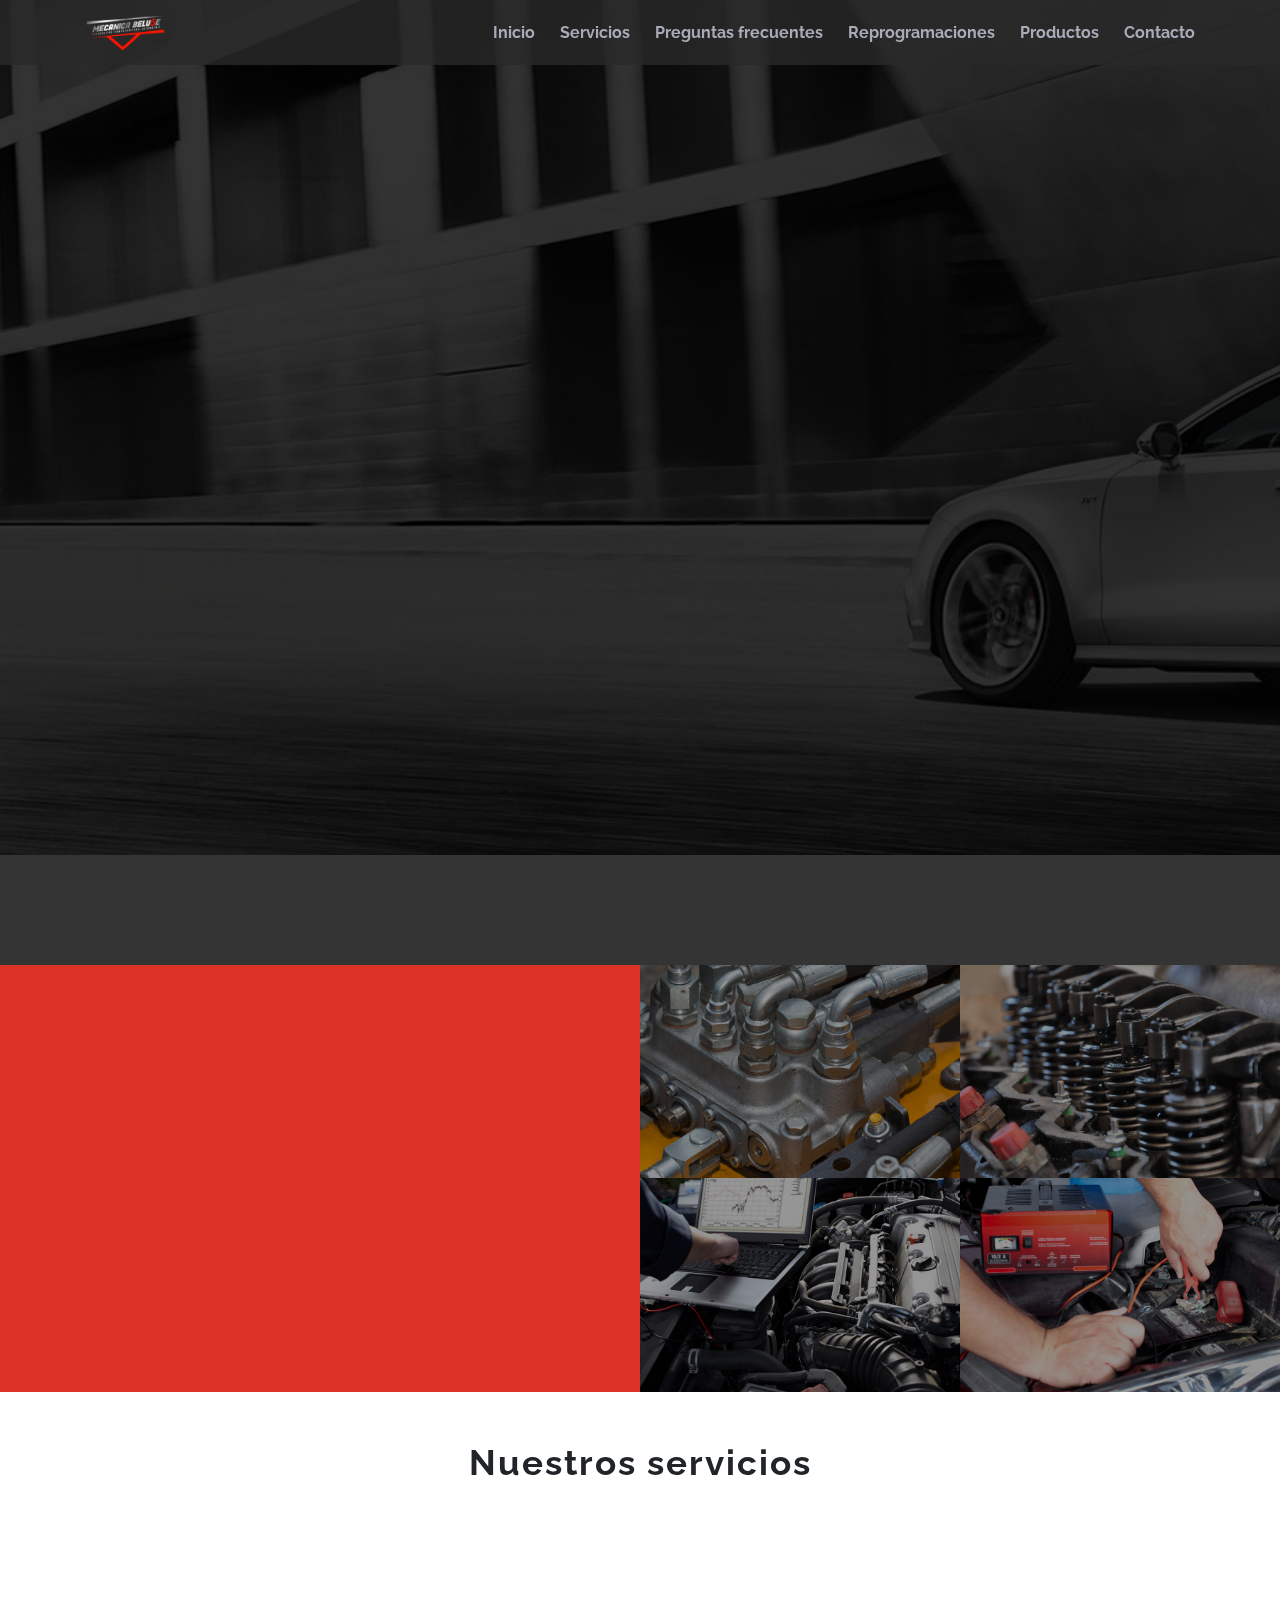
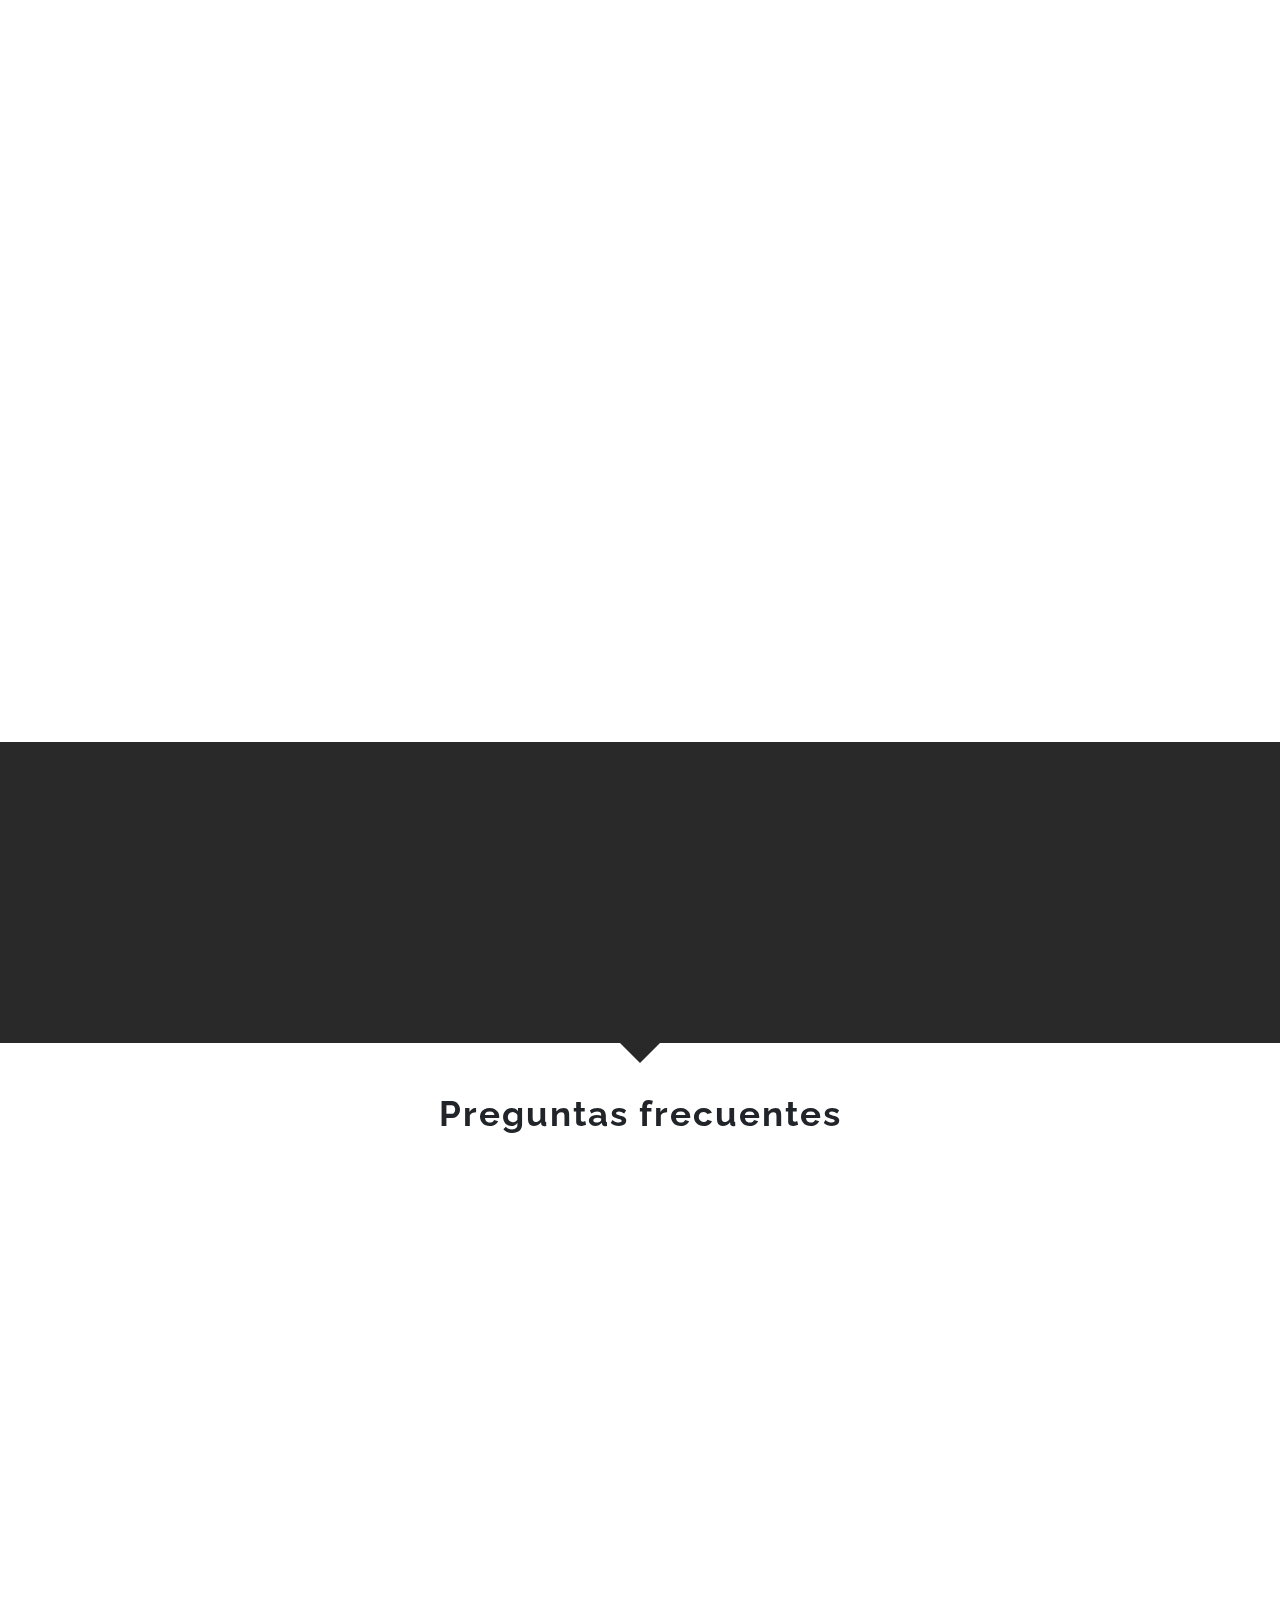
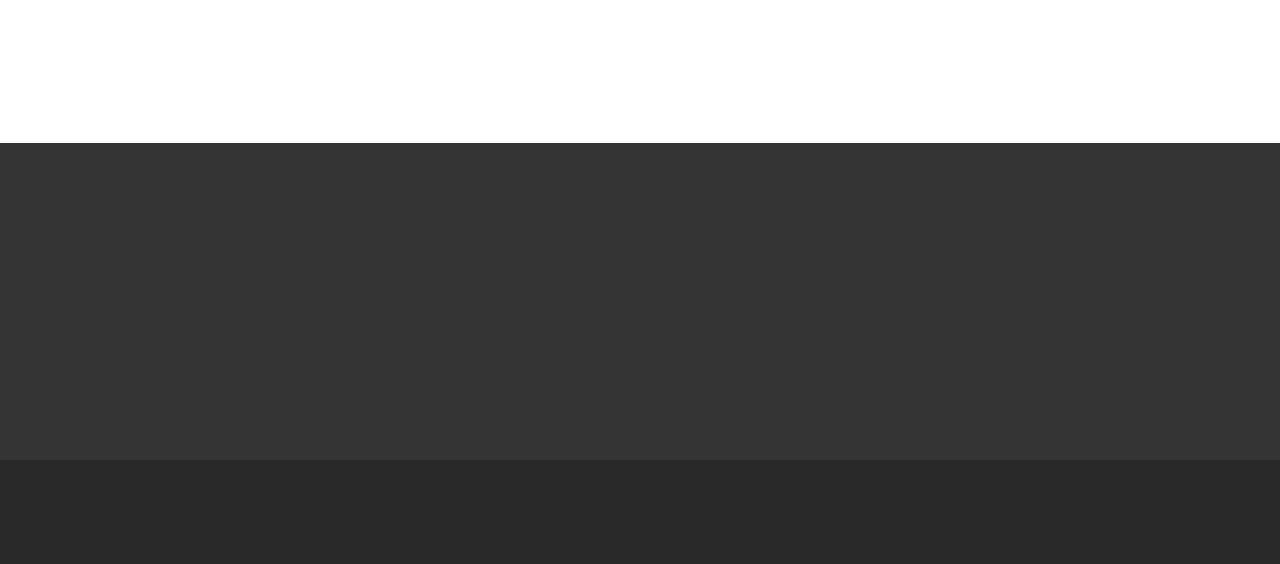
<file: index.html>
<!DOCTYPE html>
<html lang="es">
<head>
    <meta charset="UTF-8">
    <meta name="viewport" content="width=device-width, initial-scale=1.0">
    <meta name="author" content="Iván Rodriguez">
    <title>Mecánica Beluge | Solución automotríz</title>
    <link rel="shortcut icon" href="img/favicon.ico" type="image/x-icon">     
    <link href="https://fonts.googleapis.com/css2?family=Raleway:wght@300;400;500;700&display=swap" rel="stylesheet">
    <link rel="stylesheet" href="libraries/bootstrap-4.5.0-dist/css/bootstrap.min.css">
    <link rel="stylesheet" href="libraries/fontawesome-5.13.0/css/all.css" />
    <link rel="stylesheet" href="https://cdnjs.cloudflare.com/ajax/libs/animate.css/4.0.0/animate.min.css">
    <link rel="stylesheet" href="css/styles.css" />
    <link rel="stylesheet" href="css/media-queries.css">
</head>
<body>
    <header class="header">
        <nav class="navbar navbar-expand-xl navbar-light menu">
            <div class="container">
                <figure class="navbar-brand logo">
                    <a id="link-main" href="#">
                        <img src="img/logo/logo-nav.png" alt="Mecánica Beluge" />
                    </a>
                </figure>
                <button class="navbar-toggler burger-button" type="button" data-toggle="collapse"
                    data-target="#navbarNav" aria-controls="navbarNav" aria-expanded="false"
                    aria-label="Toggle navigation">
                    <i class="fas fa-bars"></i>
                </button>
                <div class="collapse navbar-collapse menu-list" id="navbarNav">
                    <ul class="navbar-nav">
                        <li class="nav-item">
                            <a id="link-hero" class="nav-link link" href="#">Inicio</a>
                        </li>
                        
                        <li class="nav-item">
                            <a id="link-services" class="nav-link link" href="#">Servicios</a>                            
                        </li>
                        <li class="nav-item">
                            <a id="link-questions" class="nav-link link" href="#">Preguntas frecuentes</a>
                        </li>
                        <li class="nav-item">
                            <a id="link-hero" class="nav-link link" href="./servicios/reprogramaciones.html">Reprogramaciones</a>
                        </li>                        
                        <li class="nav-item">
                            <a id="link-products" class="nav-link link" href="./servicios/productos.html">Productos</a>
                        </li>
                        <li class="nav-item">
                            <a id="link-contact" class="nav-link link" href="#">Contacto</a>
                        </li>
                    </ul>                    
                </div>
            </div>
        </nav>
    </header>
    <section class="hero" data-parallax="scroll" data-image-src="img/hero-01.jpg" data-bleed="1" data-position-x="-1px" data-speed="0.1">
        <div class="container">
            <div class="hero-description">
                <img class="hero-image opacity" src="img/logo/logo-hero.png" alt="Mecánica Beluge" />
                <!-- <h1 class="title-main">Mecánica Beluge</h1> -->
                <!-- <h4 class="subtitle">Solución automotríz</h4>
                <a href="servicios/reprogramaciones.html" class="button-main">Servicio de Reprogramación <i class="fas fa-angle-right"></i></a> -->
                <p id="link-arrow" class="arrow opacity"><i class="fas fa-chevron-down"></i></p>
            </div>
        </div>
    </section>    
    <section class="brands">
        <div class="container opacity">
            <div class="brand-item">
                <figure>
                    <img src="img/marcas/audi.png" alt="" />
                </figure>
            </div>
            <div class="brand-item">
                <figure>
                    <img src="img/marcas/bmw.png" alt="" />
                </figure>
            </div>
            <div class="brand-item">
                <figure>
                    <img src="img/marcas/honda.png" alt="" />
                </figure>
            </div>
            <div class="brand-item">
                <figure>
                    <img src="img/marcas/jeep.png" alt="" />
                </figure>
            </div>
            <div class="brand-item">
                <figure>
                    <img src="img/marcas/land-rover.png" alt="" />
                </figure>
            </div>
            <div class="brand-item">
                <figure>
                    <img src="img/marcas/mercedes.png" alt="" />
                </figure>
            </div>
            <div class="brand-item">
                <figure>
                    <img src="img/marcas/porche.png" alt="" />
                </figure>
            </div>
            <div class="brand-item">
                <figure>
                    <img src="img/marcas/volvo.png" alt="" />
                </figure>
            </div>
            <div class="brand-item">
                <figure>
                    <img src="img/marcas/mini.png" alt="" />
                </figure>
            </div>
            <div class="brand-item">
                <figure>
                    <img src="img/marcas/volkswagen.png" alt="" />
                </figure>
            </div>
        </div>
    </section>  
    <section class="about">
        <div class="container-fluid">
            <div class="about-info">
                <h2 class="title-secondary opacity">Nosotros</h2>                
                <p class="opacity">
                    MÉCANICA BELUGE es una empresa con más de 20 años de experiencia en la reparación automotríz.
                    Disponemos de un establecimiento con equipos de tecnología de alta presición 
                    acorde a las exigencias de los nuevos vehículos del mercado.
                    Realizamos reprogramaciones del software que controla la gestión  
                    electrónica de los vehículos, teniendo como objetivo principal mejorar el rendimiento, 
                    optimizar consumos y corregir errores de DTC.                                        
                </p>                 
            </div>            
            <div class="about-gallery">
                <div class="about-image">
                    <img src="./img/nosotros/mecanica-01.jpg" alt="Mecánica Beluge, Diagnóstico Computarizado Automotríz">
                </div>      
                <div class="about-image">
                    <img src="./img/nosotros/mecanica-02.jpg" alt="Mecánica Beluge, Diagnóstico Computarizado Automotríz">
                </div>   
                <div class="about-image">
                    <img src="./img/nosotros/mecanica-03.jpg" alt="Mecánica Beluge, Diagnóstico Computarizado Automotríz">
                </div>
                <div class="about-image">
                    <img src="./img/nosotros/mecanica-04.jpg" alt="Mecánica Beluge, Diagnóstico Computarizado Automotríz">
                </div>        
            </div>            
        </div>    
    </section>   
    <section class="services">
        <h2 class="title-secondary">Nuestros servicios</h2>        
        <div class="container opacity">
            <article class="service-item">
                <figure class="service-image">
                    <a href="#">
                        <img src="img/servicios/01-inyeccion-electronica.jpeg" alt="Inyección Electrónica" />
                    </a>
                </figure>
                <div class="service-details">
                    <h3 class="service-title">Inyección electrónica</h3>
                    <p class="service-description">
                        Diagnóstico computarizado, calibración de inyectores, activación de módulos, codificaciones.
                    </p>
                </div>
            </article>
            <article class="service-item">
                <figure class="service-image">
                    <a href="#">
                        <img src="img/servicios/02-reprogramaciones.jpeg" alt="Reprogramaciones" />
                    </a>
                </figure>
                <div class="service-details">
                    <h3 class="service-title">Reprogramaciones</h3>
                    <p class="service-description">Brindamos un servicio de reprogramación muy completo.</p>
                    <a href="servicios/reprogramaciones.html" class="service-link">Ver todos los servicios</a>
                </div>
            </article>
            <article class="service-item">
                <figure class="service-image">
                    <a href="#">
                        <img src="img/servicios/03-diagnostico-por-imagen.jpeg" alt="Diagnóstico por imagen" />
                    </a>
                </figure>
                <div class="service-details">
                    <h3 class="service-title">Diagnóstico por imagen</h3>
                    <p class="service-description">Precisión automotríz para controlar sensores.</p>
                </div>
            </article>
            <article class="service-item">
                <figure class="service-image">
                    <a href="#">
                        <img src="img/servicios/04-cambio-de-aceite.jpeg" alt="Cambio de aceite y filtros" />
                    </a>
                </figure>
                <div class="service-details">
                    <h3 class="service-title">Cambio de aceite y filtros</h3>
                    <p class="service-description">
                        Filtros de aire, aceite, habitáculo, combustible, aceite.
                    </p>
                </div>
            </article>
            <article class="service-item service-mobile">
                <figure class="service-image">
                    <a href="#">
                        <img src="img/servicios/05-distribucion.jpeg" alt="Distribuciones" />
                    </a>
                </figure>
                <div class="service-details">
                    <h3 class="service-title">Distribuciones</h3>
                    <p class="service-description">Correas, tensores. <br /> Bomba de agua.</p>
                </div>
            </article>
            <article class="service-item service-mobile">
                <figure class="service-image">
                    <a href="#">
                        <img src="img/servicios/06-afinacion-y-encendido.jpeg"
                            alt="Afinación y encendido electrónico" />
                    </a>
                </figure>
                <div class="service-details">
                    <h3 class="service-title">Afinación y encendido electrónico</h3>
                    <p class="service-description">Bujías, cables, bobina, carburación y más.</p>
                </div>
            </article>
            <article class="service-item service-mobile">
                <figure class="service-image">
                    <a href="#">
                        <img src="img/servicios/07-frenos.jpeg" alt="Frenos" />
                    </a>
                </figure>
                <div class="service-details">
                    <h3 class="service-title">Frenos</h3>
                    <p class="service-description">Discos, pastillas, caliper, cilindro de freno y más.</p>
                </div>
            </article>
            <article class="service-item service-mobile">
                <figure class="service-image">
                    <a href="#">
                        <img src="img/servicios/08-embragues.jpeg" alt="Cambio de embragues" />
                    </a>
                </figure>
                <div class="service-details">
                    <h3 class="service-title">Cambio de embragues</h3>
                    <p class="service-description">Caja de velocidad, embragues y más.</p>
                </div>
            </article>
            <article class="service-item service-mobile">
                <figure class="service-image">
                    <a href="#">
                        <img src="img/servicios/09-tren-delantero-y-trasero.jpeg" alt="Tren delantero y trasero" />
                    </a>
                </figure>
                <div class="service-details">
                    <h3 class="service-title">Tren delantero y trasero</h3>
                    <p class="service-description">
                        Suspensión, dirección, rulemanes.
                    </p>
                </div>
            </article>
            <article class="service-item service-mobile">
                <figure class="service-image">
                    <a href="#">
                        <img src="img/servicios/10-baterias.jpeg" alt="Prueba de batería" />
                    </a>
                </figure>
                <div class="service-details">
                    <h3 class="service-title">Prueba de batería</h3>
                    <p class="service-description">
                        Carga de batería, condición de batería, carga de alternador.
                    </p>
                </div>
            </article>
        </div>
        <div class="container">
            <a class="button-more">Ver más</a>
        </div>
    </section>
    <section class="notice">
        <div class="container opacity">
            <div>
                <h2>¿Necesita solicitar un presupuesto?</h2>
                <p>Solicítelo de forma fácil e inmediata ahora</p>
                <a href="https://wa.me/542664307958?text=Consulta%20de mecanicabeluge.com:%20" target="_blank">Solicitar
                    presupuesto</a>
            </div>
        </div>
    </section>
    <section class="questions">
        <h2 class="title-secondary">Preguntas frecuentes</h2>
        <div class="container opacity">
            <div class="accordion" id="accordionExample">
                <div class="card question-card">
                    <div class="card-header question-item" id="headingOne">
                        <h2 class="mb-0">
                            <button class="btn btn-link btn-block text-left question-title" type="button"
                                data-toggle="collapse" data-target="#collapseOne" aria-expanded="true"
                                aria-controls="collapseOne">
                                1 - ¿Cuándo debo cambiar el aceite del motor?
                                <i class="fas fa-chevron-circle-down question-icon"></i>
                            </button>
                        </h2>
                    </div>

                    <div id="collapseOne" class="collapse" aria-labelledby="headingOne" data-parent="#accordionExample">
                        <div class="card-body">
                            El aceite del motor debe ser cambiado
                            cada 5.000 KMS ó cada 3 meses, con aceite orgánico.<br />
                            Y cada 10.000 KMS ó 6 meses,
                            con aceite sintético.
                        </div>
                    </div>
                </div>
                <div class="card question-card">
                    <div class="card-header question-item" id="headingThree">
                        <h2 class="mb-0">
                            <button class="btn btn-link btn-block text-left collapsed question-title" type="button"
                                data-toggle="collapse" data-target="#collapseThree" aria-expanded="false"
                                aria-controls="collapseThree">
                                2 - ¿Cuándo debo cambiar el aceite de transmisión?
                                <i class="fas fa-chevron-circle-down question-icon"></i>
                            </button>
                        </h2>
                    </div>
                    <div id="collapseThree" class="collapse" aria-labelledby="headingThree"
                        data-parent="#accordionExample">
                        <div class="card-body">
                            El aceite de transmisión debe ser cambiado
                            cada 60.000 KMS ó cada 3 años.
                            En automóviles de lujo, de modelos recientes, se utiliza aceite sintético con aditivos
                            especiales, por lo que hay modelos que no requieren cambio.
                        </div>
                    </div>
                </div>
                <div class="card question-card">
                    <div class="card-header question-item" id="headingTwo">
                        <h2 class="mb-0">
                            <button class="btn btn-link btn-block text-left collapsed question-title" type="button"
                                data-toggle="collapse" data-target="#collapseTwo" aria-expanded="false"
                                aria-controls="collapseTwo">
                                3 - ¿Cuándo debo cambiar los amortiguadores?
                                <i class="fas fa-chevron-circle-down question-icon"></i>
                            </button>
                        </h2>
                    </div>
                    <div id="collapseTwo" class="collapse" aria-labelledby="headingTwo" data-parent="#accordionExample">
                        <div class="card-body">
                            Los amortiguadores deben ser cambiados cada 80.000 KMS ó, en su defecto, cada 4 años.
                        </div>
                    </div>
                </div>
                <div class="card question-card">
                    <div class="card-header question-item" id="headingFour">
                        <h2 class="mb-0">
                            <button class="btn btn-link btn-block text-left collapsed question-title" type="button"
                                data-toggle="collapse" data-target="#collapseFour" aria-expanded="false"
                                aria-controls="collapseFour">
                                4 - ¿Cuándo debo cambiar los cables de bujías?
                                <i class="fas fa-chevron-circle-down question-icon"></i>
                            </button>
                        </h2>
                    </div>
                    <div id="collapseFour" class="collapse" aria-labelledby="headingFour"
                        data-parent="#accordionExample">
                        <div class="card-body">
                            Los cables de bujías deben ser cambiados cada 60.000 KMS, ó cada 2 años.
                        </div>
                    </div>
                </div>
                <div class="card question-card">
                    <div class="card-header question-item" id="headingFive">
                        <h2 class="mb-0">
                            <button class="btn btn-link btn-block text-left collapsed question-title" type="button"
                                data-toggle="collapse" data-target="#collapseFive" aria-expanded="false"
                                aria-controls="collapseFive">
                                5 - ¿Cuándo debo cambiar el líquido para frenos?
                                <i class="fas fa-chevron-circle-down question-icon"></i>
                            </button>
                        </h2>
                    </div>
                    <div id="collapseFive" class="collapse" aria-labelledby="headingFive"
                        data-parent="#accordionExample">
                        <div class="card-body">
                            El líquido para frenos debe ser cambiado
                            cada año ó cada 20.000 KMS, en sistemas ABS.<br />
                            Y cada 2 años, ó 40.000 KMS, en sistemas convencionales. <br />
                            El líquido debe cambiarse debido a que es higroscópico, es decir que absorbe humedad y
                            se generan depósitos que pueden dañar las distintas partes del sistema.
                        </div>
                    </div>
                </div>
                <div class="card question-card">
                    <div class="card-header question-item" id="headingSix">
                        <h2 class="mb-0">
                            <button class="btn btn-link btn-block text-left collapsed question-title" type="button"
                                data-toggle="collapse" data-target="#collapseSix" aria-expanded="false"
                                aria-controls="collapseSix">
                                6 - ¿Qué formas de pago aceptan?
                                <i class="fas fa-chevron-circle-down question-icon"></i>
                            </button>
                        </h2>
                    </div>
                    <div id="collapseSix" class="collapse" aria-labelledby="headingSix" data-parent="#accordionExample">
                        <div class="card-body">
                            Recibimos efectivo, tarjetas débito y crédito: Visa y Mastercard. <br />
                            Queremos satisfacer a nuestros clientes, es por eso que en poco tiempo tendremos
                            los pagos en línea para su comodidad.
                        </div>
                    </div>
                </div>
            </div>
        </div>
    </section>
    <section class="contact opacity" data-parallax="scroll" data-image-src="img/section.jpg" data-bleed="1"
        data-position-x="-1px">
        <h2 class="title-secondary">Contacto</h2>
        <p class="subtitle-contact">Estamos para ayudarte y brindarte asesoramiento al instante</p>
        <div class="container">
            <div class="social">                
                <div class="contact-item">
                    <a class="social-link facebook" href="https://www.facebook.com/MecanicaBeluge/" target="_blank">
                    </a>
                </div>
                <div class="contact-item">
                    <a class="social-link instagram" href="https://www.instagram.com/mecanica.beluge/?hl=es-la"
                        target="_blank">
                    </a>
                </div>
                <div class="contact-item">
                    <a class="social-link whatsapp"
                        href="https://wa.me/542664307958?text=Consulta%20de mecanicabeluge.com:%20" target="_blank">
                    </a>
                </div>
                <div class="contact-item">
                    <a class="social-link email" href="mailto:mecanicabeluge@gmail.com">
                    </a>
                </div>                
                <div class="contact-item">
                    <a id="button-telephone" class="social-link telephone" href="#">
                        <p>(02656) 476174</p>
                    </a>
                </div>                                
            </div>
            <div class="info">
                <a class="button-location" href="https://goo.gl/maps/U8ExvyFTDtvuYgZm8" target="_blank">
                    <i class="fas fa-map-marker-alt"></i>
                    ¿Dónde nos encontramos?
                </a>
            </div>
        </div>
    </section>
    <footer class="footer">
        <div class="container opacity">
            <p class="footer-description">© 2020 / Mecánica Beluge</p>
            <p class="footer-description">
                <i class="fas fa-map-marker-alt"></i>
                Villa de Merlo, San Luis
            </p>
            <p class="footer-description author">Desarrollado por Iván Rodriguez</p>
        </div>
    </footer>       
    <button id="button-chat" class="button-fixed">
        <img src="./img/social/whatsapp.png" alt="WhatsApp de Mecánica Beluge">
    </button>
    <script src="./libraries/jquery-3.5.1.min/jquery-3.5.1.min.js"></script>
    <script src="./libraries/animatescroll/animatescroll.min.js"></script>
    <script src="./libraries/parallax-1.5.0/parallax.min.js"></script>
    <script src="./libraries/bootstrap-4.5.0-dist/js/bootstrap.min.js"></script>
    <script src="./js/animations.js"></script>
    <script src="./js/index.js"></script>
</body>
</html>
</file>
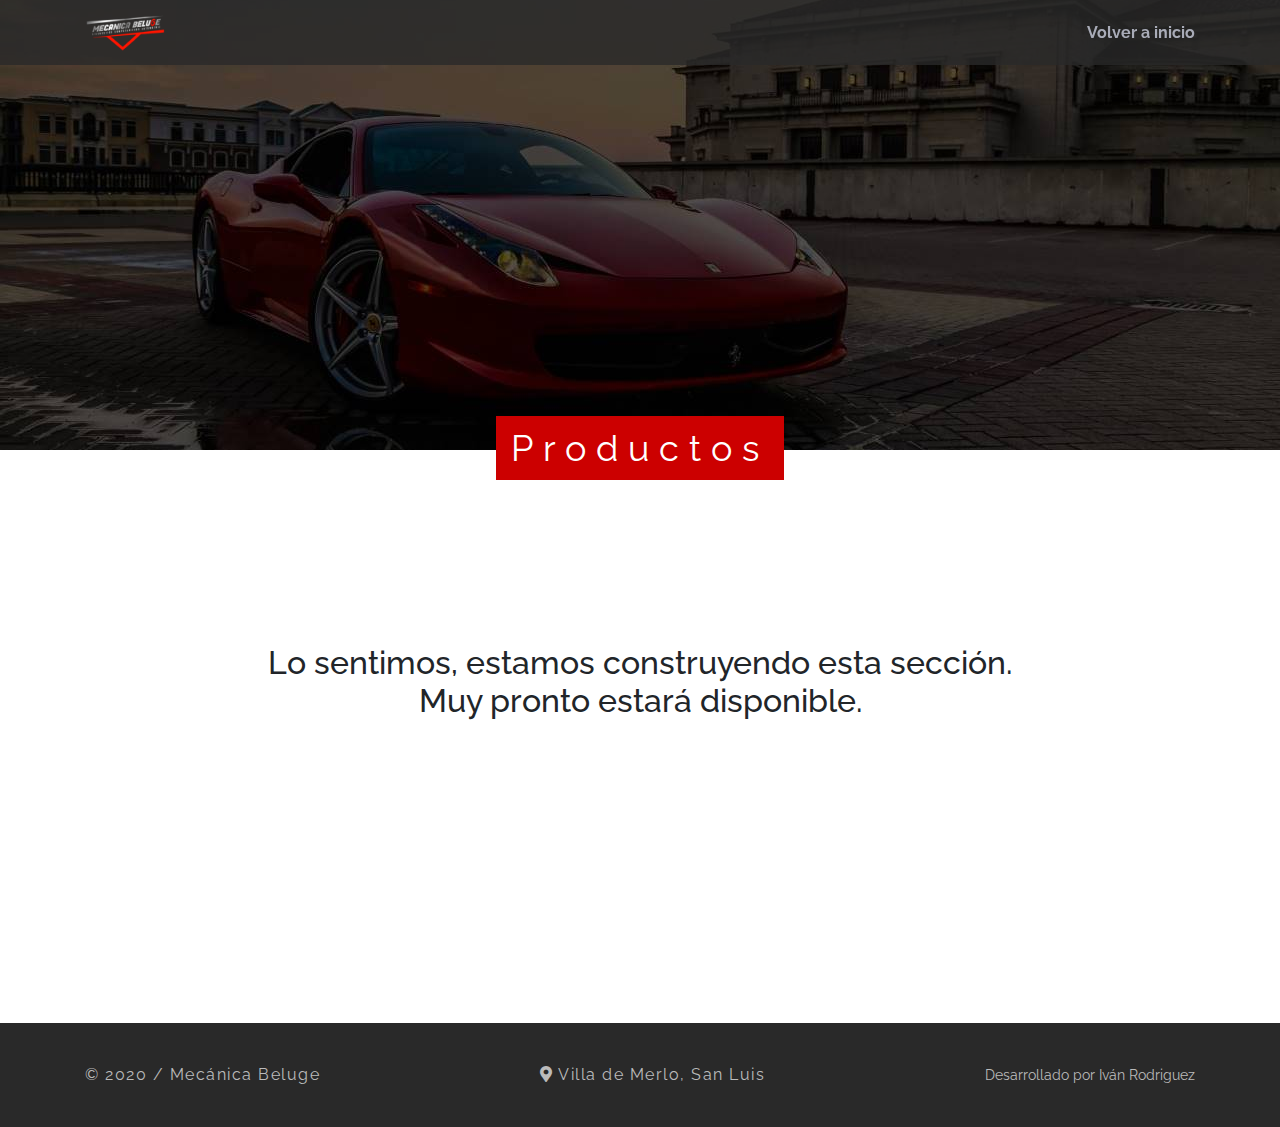
<file: servicios/productos.html>
<!DOCTYPE html>
<html lang="es">
<head>
    <meta charset="UTF-8">
    <meta name="viewport" content="width=device-width, initial-scale=1.0">
    <title>Mecánica Beluge / Productos</title>
    <link rel="shortcut icon" href="../img/favicon.ico" type="image/x-icon">   
    <link href="https://fonts.googleapis.com/css2?family=Raleway:wght@300;400;500;700&display=swap" rel="stylesheet">        
    <link rel="stylesheet" href="../libraries/bootstrap-4.5.0-dist/css/bootstrap.min.css">
    <link rel="stylesheet" href="../libraries/fontawesome-5.13.0/css/all.css"/>
    <link rel="stylesheet" href="../css/styles.css"/>
    <link rel="stylesheet" href="../css/media-queries.css">
</head>
<body>
    <header class="header">
        <div class="container">
            <figure class="logo">
                <a href="../index.html">                    
                    <img src="../img/logo/logo-nav.png" alt="Mecánica Beluge"/>                                        
                </a>                
            </figure>
            <nav class="menu">
                <ul>
                    <li>
                        <a class="link" href="../index.html">Volver a inicio</a>
                    </li>                                                          
                </ul>
            </nav>
        </div>   
    </header>
    <section class="reprogramming-header">
        <div class=" container">
            <div class="reprogramming-title">
                Productos
            </div>
        </div>                
    </section>    
    <section class="reprogramming">
        <div class="container products">   
            <h2 class="title-warning">
                Lo sentimos, estamos construyendo esta sección.
                <br/>
                Muy pronto estará disponible.
            </h2>                                                      
        </div>
    </section>
    <footer class="footer">
        <div class="container">                                
            <p class="footer-description">© 2020 / Mecánica Beluge</p>                    
            <p class="footer-description">
                <i class="fas fa-map-marker-alt"></i>
                Villa de Merlo, San Luis
            </p>
            <p class="footer-description author">Desarrollado por Iván Rodriguez</p>
        </div>
    </footer>
    <script src="../libraries/jquery-3.5.1.min/jquery-3.5.1.min.js"></script>
    <script src="../libraries/bootstrap-4.5.0-dist/js/bootstrap.min.js"></script>
</body>
</html>
</file>
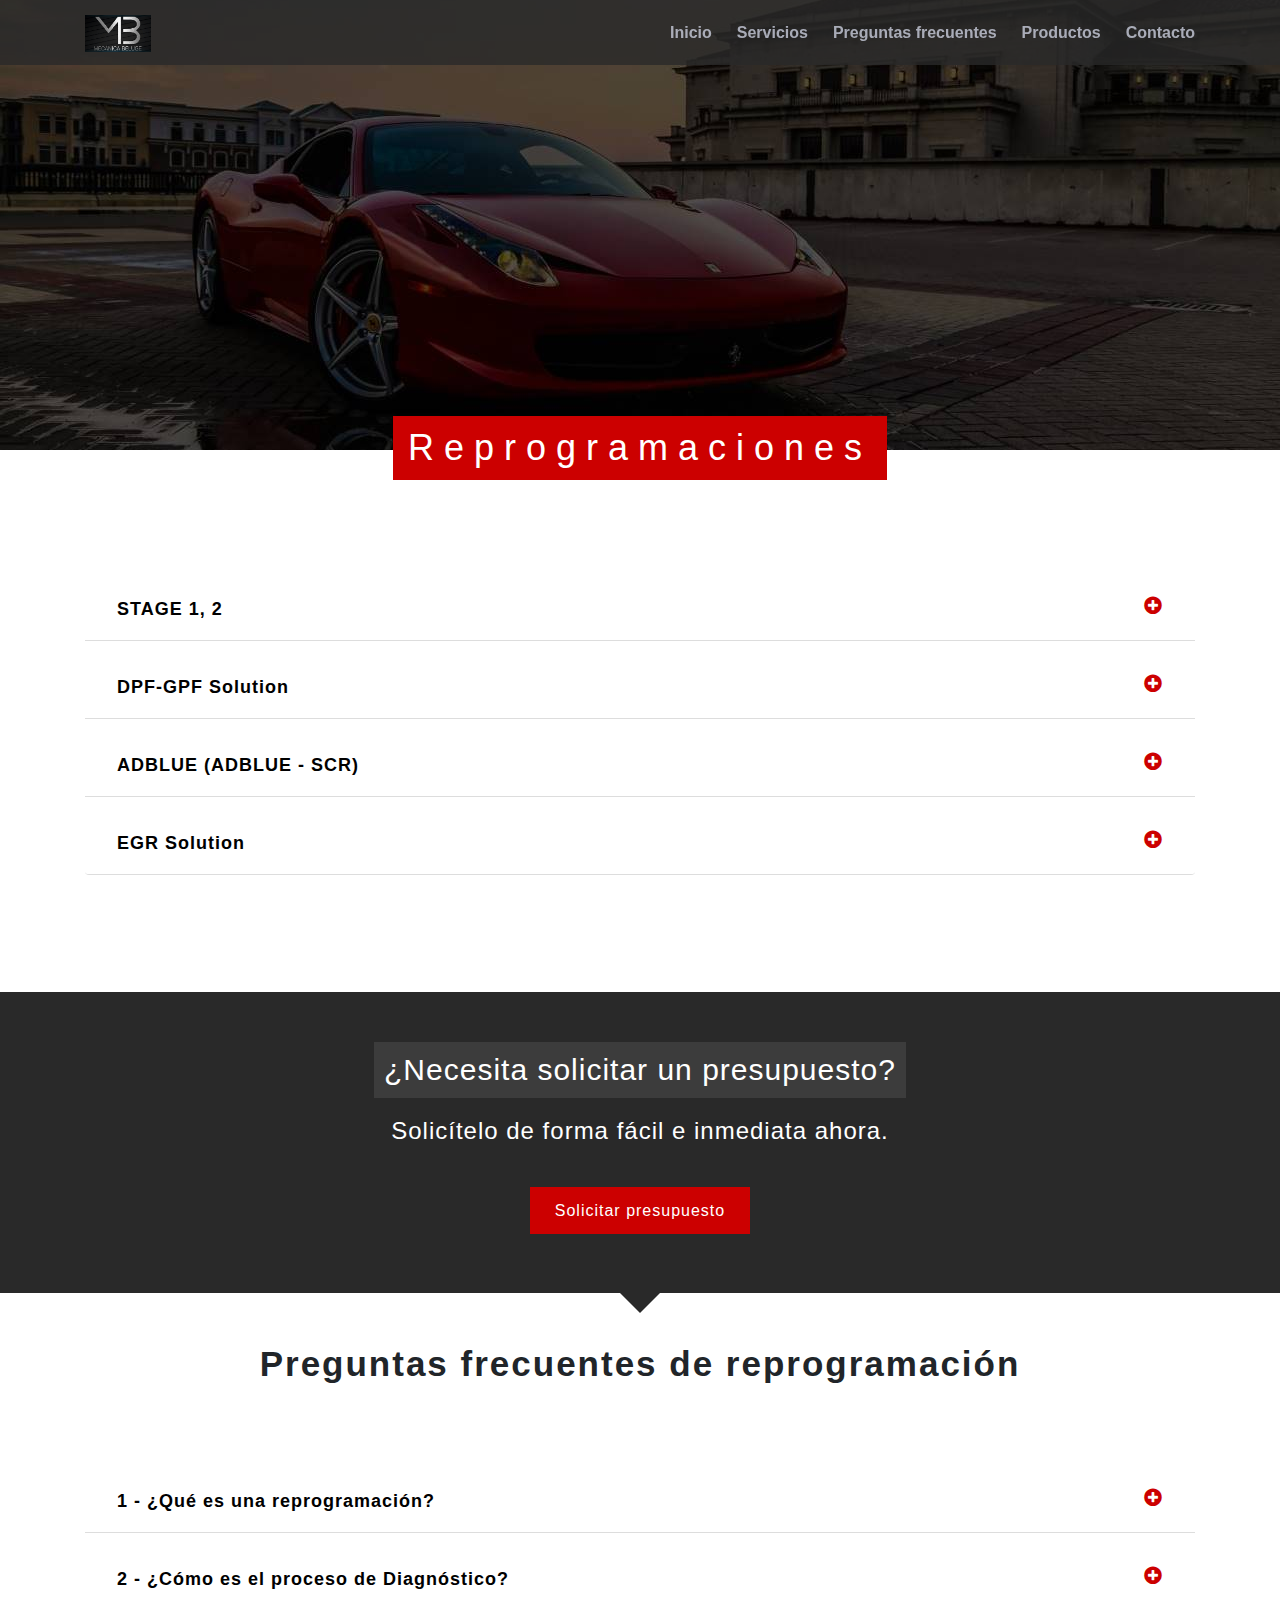
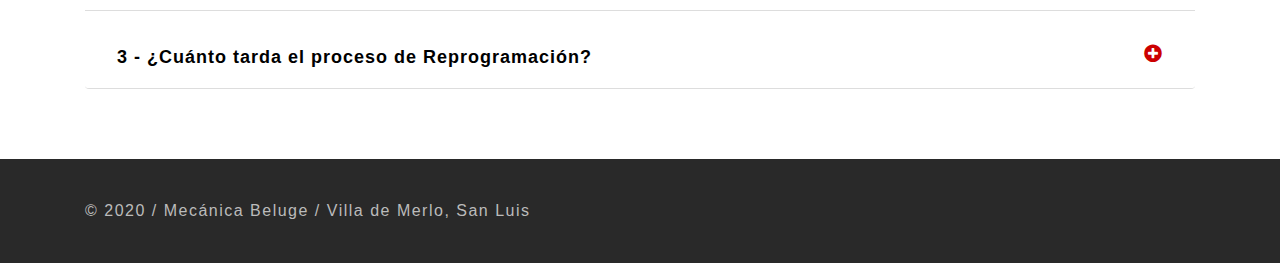
<file: servicios/reprogramacion.html>
<!DOCTYPE html>
<html lang="es">
<head>
    <meta charset="UTF-8">
    <meta name="viewport" content="width=device-width, initial-scale=1.0">
    <title>Mecánica Beluge / Reprogramaciones</title>
    <link rel="stylesheet" href="../libraries/bootstrap-4.5.0-dist/css/bootstrap.min.css">
    <link rel="stylesheet" href="../libraries/fontawesome-5.13.0/css/all.css"/>
    <link rel="stylesheet" href="../css/styles.css"/>
</head>
<body>
    <header class="header">
        <div class="container">
            <figure class="logo">
                <a href="../index.html">
                    <!-- Ver opciones de Logo -->
                    <img src="../img/logo/mecanica-beluge-01.jpg" alt="Mecánica Beluge"/>                    
                    <!-- M<i class="fas fa-tools"></i>B -->
                </a>                
            </figure>
            <nav class="menu">
                <ul>
                    <li>
                        <a class="link" href="../index.html">Inicio</a>
                    </li>  
                    <li>
                        <a class="link" href="#">Servicios</a>
                    </li> 
                    <li>
                        <a class="link" href="#">Preguntas frecuentes</a>
                    </li> 
                    <li>
                      <a id="link-products" class="link" href="./productos.html">Productos</a>
                  </li> 
                    <li>
                        <a class="link" href="#">Contacto</a>
                    </li>                                     
                </ul>
            </nav>
        </div>   
    </header>
    <section class="reprogramming-header">
        <div class=" container">
            <div class="reprogramming-title">
                Reprogramaciones
            </div>
        </div>                
    </section>    
    <section class="reprogramming">      
        <div class="container">
            <div class="accordion" id="accordionExample">
                <div class="card question-card">
                  <div class="card-header question-item" id="headingOne">
                    <h2 class="mb-0">
                      <button class="btn btn-link btn-block text-left question-title" type="button" data-toggle="collapse" data-target="#collapseOne" aria-expanded="true" aria-controls="collapseOne">
                        STAGE 1, 2 
                        <i class="fa fa-plus-circle question-icon"></i>
                      </button>
                    </h2>
                  </div>
              
                  <div id="collapseOne" class="collapse" aria-labelledby="headingOne" data-parent="#accordionExample">
                    <div class="card-body">
                      Anim pariatur cliche reprehenderit, enim eiusmod high life accusamus terry richardson ad squid. 3 wolf moon officia aute, non cupidatat skateboard dolor brunch. Food truck quinoa nesciunt laborum eiusmod. Brunch 3 wolf moon tempor, sunt aliqua put a bird on it squid single-origin coffee nulla assumenda shoreditch et. Nihil anim keffiyeh helvetica, craft beer labore wes anderson cred nesciunt sapiente ea proident. Ad vegan excepteur butcher vice lomo. Leggings occaecat craft beer farm-to-table, raw denim aesthetic synth nesciunt you probably haven't heard of them accusamus labore sustainable VHS.
                    </div>
                  </div>
                </div>                
                <div class="card question-card">
                    <div class="card-header question-item" id="headingThree">
                        <h2 class="mb-0">
                        <button class="btn btn-link btn-block text-left collapsed question-title" type="button" data-toggle="collapse" data-target="#collapseThree" aria-expanded="false" aria-controls="collapseThree">
                            DPF-GPF Solution
                            <i class="fa fa-plus-circle question-icon"></i>
                        </button>
                        </h2>
                    </div>
                    <div id="collapseThree" class="collapse" aria-labelledby="headingThree" data-parent="#accordionExample">
                        <div class="card-body">
                            El filtro de partículas diesel/gasolina es problemático debido a su proceso de limpieza automática, llamado "regeneración". Necesita temperaturas muy altas, pero para alcanzarlos, los vehículos deben permanecer a alta velocidad alrededor de 45 minutos hasta que finalice el proceso. Eso es difícil de lograr en la ciudad, lo que genera que el filtro de partículas de diesel se obstruya con ollin y cause un grave daño al moto.
                        </div>
                    </div>
                </div>
                <div class="card question-card">
                    <div class="card-header question-item" id="headingTwo">
                      <h2 class="mb-0">
                        <button class="btn btn-link btn-block text-left collapsed question-title" type="button" data-toggle="collapse" data-target="#collapseTwo" aria-expanded="false" aria-controls="collapseTwo">
                            ADBLUE (ADBLUE - SCR)
                          <i class="fa fa-plus-circle question-icon"></i>
                        </button>
                      </h2>
                    </div>
                    <div id="collapseTwo" class="collapse" aria-labelledby="headingTwo" data-parent="#accordionExample">
                      <div class="card-body">
                        Anim pariatur cliche reprehenderit, enim eiusmod high life accusamus terry richardson ad squid. 3 wolf moon officia aute, non cupidatat skateboard dolor brunch. Food truck quinoa nesciunt laborum eiusmod. Brunch 3 wolf moon tempor, sunt aliqua put a bird on it squid single-origin coffee nulla assumenda shoreditch et. Nihil anim keffiyeh helvetica, craft beer labore wes anderson cred nesciunt sapiente ea proident. Ad vegan excepteur butcher vice lomo. Leggings occaecat craft beer farm-to-table, raw denim aesthetic synth nesciunt you probably haven't heard of them accusamus labore sustainable VHS.
                      </div>
                    </div>
                </div>
                <div class="card question-card">
                    <div class="card-header question-item" id="headingFour">
                      <h2 class="mb-0">
                        <button class="btn btn-link btn-block text-left collapsed question-title" type="button" data-toggle="collapse" data-target="#collapseFour" aria-expanded="false" aria-controls="collapseFour">
                            EGR Solution
                          <i class="fa fa-plus-circle question-icon"></i>
                        </button>
                      </h2>
                    </div>
                    <div id="collapseFour" class="collapse" aria-labelledby="headingFour" data-parent="#accordionExample">
                      <div class="card-body">
                        Anim pariatur cliche reprehenderit, enim eiusmod high life accusamus terry richardson ad squid. 3 wolf moon officia aute, non cupidatat skateboard dolor brunch. Food truck quinoa nesciunt laborum eiusmod. Brunch 3 wolf moon tempor, sunt aliqua put a bird on it squid single-origin coffee nulla assumenda shoreditch et. Nihil anim keffiyeh helvetica, craft beer labore wes anderson cred nesciunt sapiente ea proident. Ad vegan excepteur butcher vice lomo. Leggings occaecat craft beer farm-to-table, raw denim aesthetic synth nesciunt you probably haven't heard of them accusamus labore sustainable VHS.
                      </div>
                    </div>
                </div>
            </div>                        
        </div>
    </section>
    <section class="notice">
      <div class="container">
          <div>
              <h2>¿Necesita solicitar un presupuesto?</h2>
              <p>Solicítelo de forma fácil e inmediata ahora.</p>
              <a href="#">Solicitar presupuesto</a>
          </div>            
      </div>
  </section>
    <section class="questions">
      <h2 class="title-secondary">Preguntas frecuentes de reprogramación</h2>         
      <div class="container">
          <div class="accordion" id="accordionExample">
              <div class="card question-card">
                <div class="card-header question-item" id="headingOne">
                  <h2 class="mb-0">
                    <button class="btn btn-link btn-block text-left question-title" type="button" data-toggle="collapse" data-target="#collapseOne" aria-expanded="true" aria-controls="collapseOne">
                      1 - ¿Qué es una reprogramación?
                      <i class="fa fa-plus-circle question-icon"></i>
                    </button>
                  </h2>
                </div>
            
                <div id="collapseOne" class="collapse" aria-labelledby="headingOne" data-parent="#accordionExample">
                  <div class="card-body">
                    Anim pariatur cliche reprehenderit, enim eiusmod high life accusamus terry richardson ad squid. 3 wolf moon officia aute, non cupidatat skateboard dolor brunch. Food truck quinoa nesciunt laborum eiusmod. Brunch 3 wolf moon tempor, sunt aliqua put a bird on it squid single-origin coffee nulla assumenda shoreditch et. Nihil anim keffiyeh helvetica, craft beer labore wes anderson cred nesciunt sapiente ea proident. Ad vegan excepteur butcher vice lomo. Leggings occaecat craft beer farm-to-table, raw denim aesthetic synth nesciunt you probably haven't heard of them accusamus labore sustainable VHS.
                  </div>
                </div>
              </div>                
              <div class="card question-card">
                  <div class="card-header question-item" id="headingThree">
                      <h2 class="mb-0">
                      <button class="btn btn-link btn-block text-left collapsed question-title" type="button" data-toggle="collapse" data-target="#collapseThree" aria-expanded="false" aria-controls="collapseThree">
                          2 - ¿Cómo es el proceso de Diagnóstico?
                          <i class="fa fa-plus-circle question-icon"></i>
                      </button>
                      </h2>
                  </div>
                  <div id="collapseThree" class="collapse" aria-labelledby="headingThree" data-parent="#accordionExample">
                      <div class="card-body">
                      Anim pariatur cliche reprehenderit, enim eiusmod high life accusamus terry richardson ad squid. 3 wolf moon officia aute, non cupidatat skateboard dolor brunch. Food truck quinoa nesciunt laborum eiusmod. Brunch 3 wolf moon tempor, sunt aliqua put a bird on it squid single-origin coffee nulla assumenda shoreditch et. Nihil anim keffiyeh helvetica, craft beer labore wes anderson cred nesciunt sapiente ea proident. Ad vegan excepteur butcher vice lomo. Leggings occaecat craft beer farm-to-table, raw denim aesthetic synth nesciunt you probably haven't heard of them accusamus labore sustainable VHS.
                      </div>
                  </div>
              </div>
              <div class="card question-card">
                  <div class="card-header question-item" id="headingTwo">
                    <h2 class="mb-0">
                      <button class="btn btn-link btn-block text-left collapsed question-title" type="button" data-toggle="collapse" data-target="#collapseTwo" aria-expanded="false" aria-controls="collapseTwo">
                        3 - ¿Cuánto tarda el proceso de Reprogramación?
                        <i class="fa fa-plus-circle question-icon"></i>
                      </button>
                    </h2>
                  </div>
                  <div id="collapseTwo" class="collapse" aria-labelledby="headingTwo" data-parent="#accordionExample">
                    <div class="card-body">
                      Anim pariatur cliche reprehenderit, enim eiusmod high life accusamus terry richardson ad squid. 3 wolf moon officia aute, non cupidatat skateboard dolor brunch. Food truck quinoa nesciunt laborum eiusmod. Brunch 3 wolf moon tempor, sunt aliqua put a bird on it squid single-origin coffee nulla assumenda shoreditch et. Nihil anim keffiyeh helvetica, craft beer labore wes anderson cred nesciunt sapiente ea proident. Ad vegan excepteur butcher vice lomo. Leggings occaecat craft beer farm-to-table, raw denim aesthetic synth nesciunt you probably haven't heard of them accusamus labore sustainable VHS.
                    </div>
                  </div>
              </div>
          </div>
      </div>
  </section>
    <footer class="footer">
        <div class="container">
            <p class="footer-description">© 2020 / Mecánica Beluge / Villa de Merlo, San Luis</p>                    
        </div>
    </footer>
    <script src="../libraries/jquery-3.5.1.min/jquery-3.5.1.min.js"></script>
    <script src="../libraries/bootstrap-4.5.0-dist/js/bootstrap.min.js"></script>
</body>
</html>
</file>
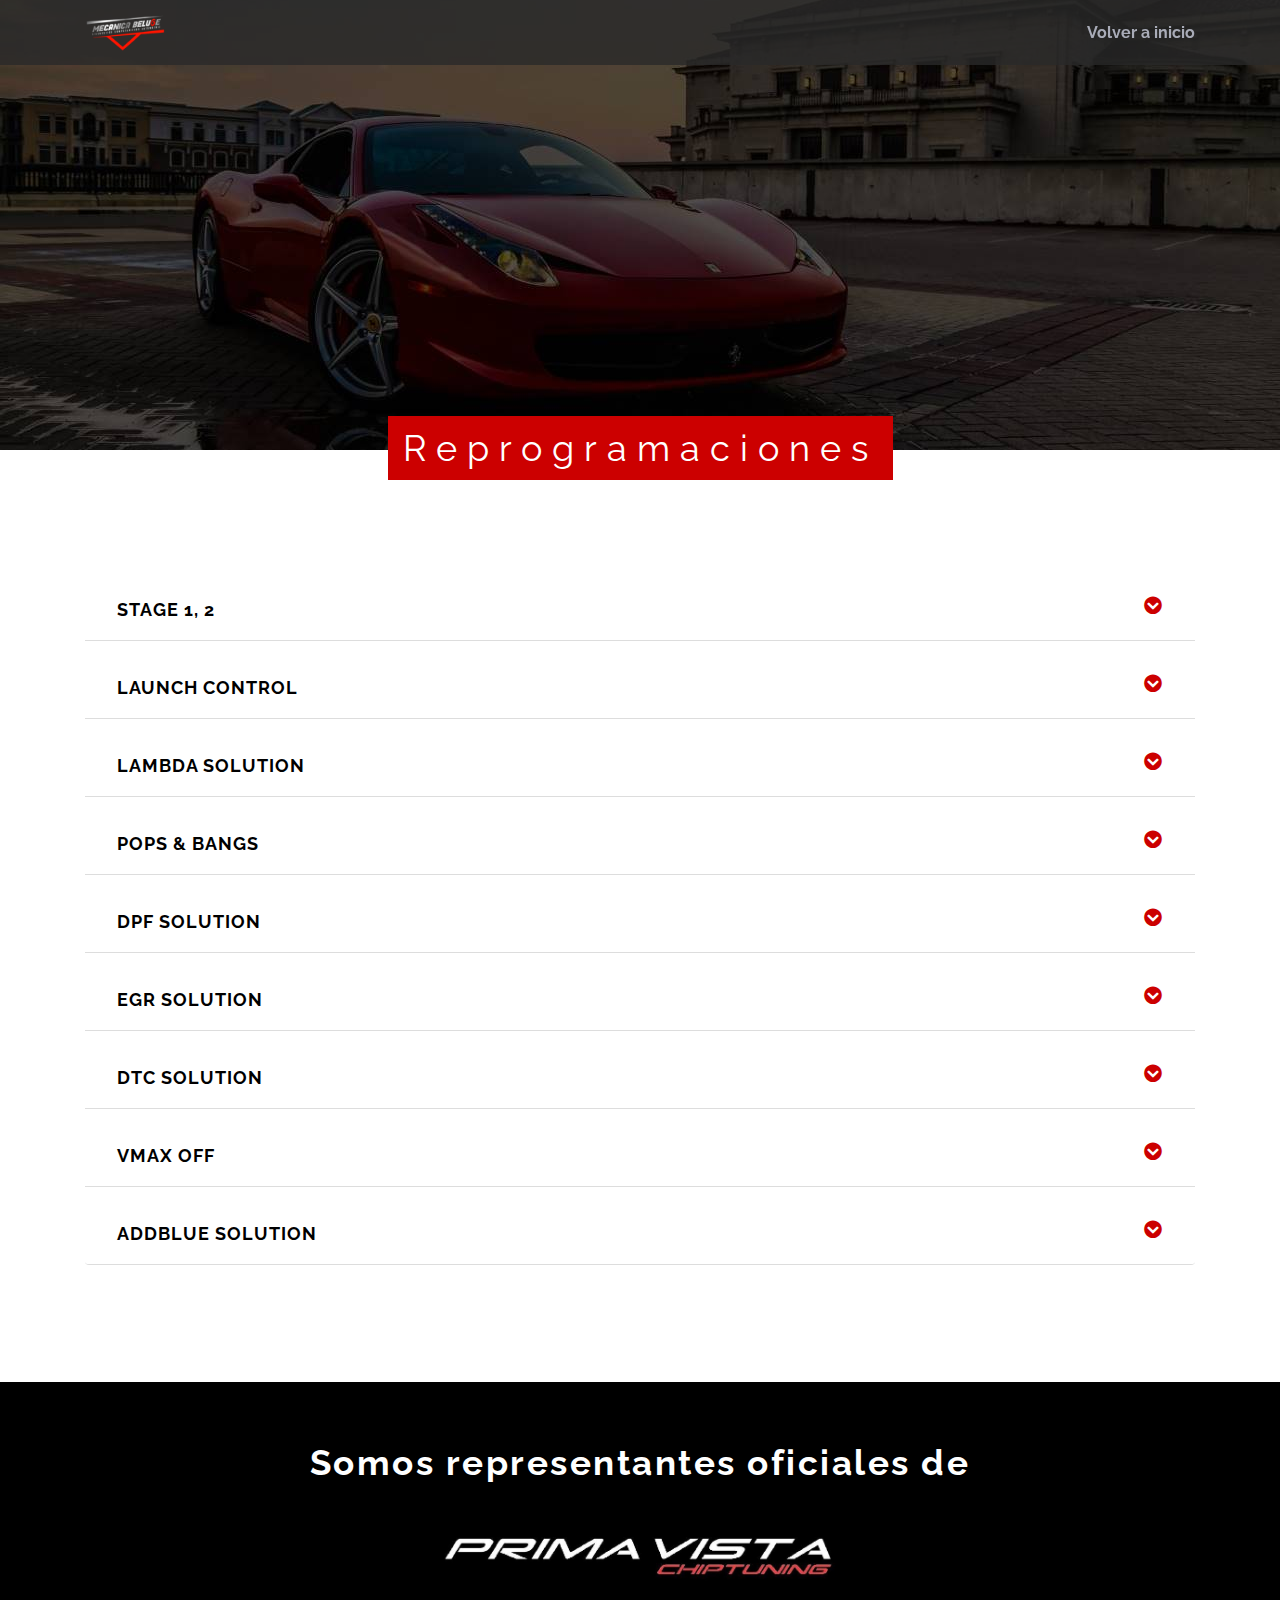
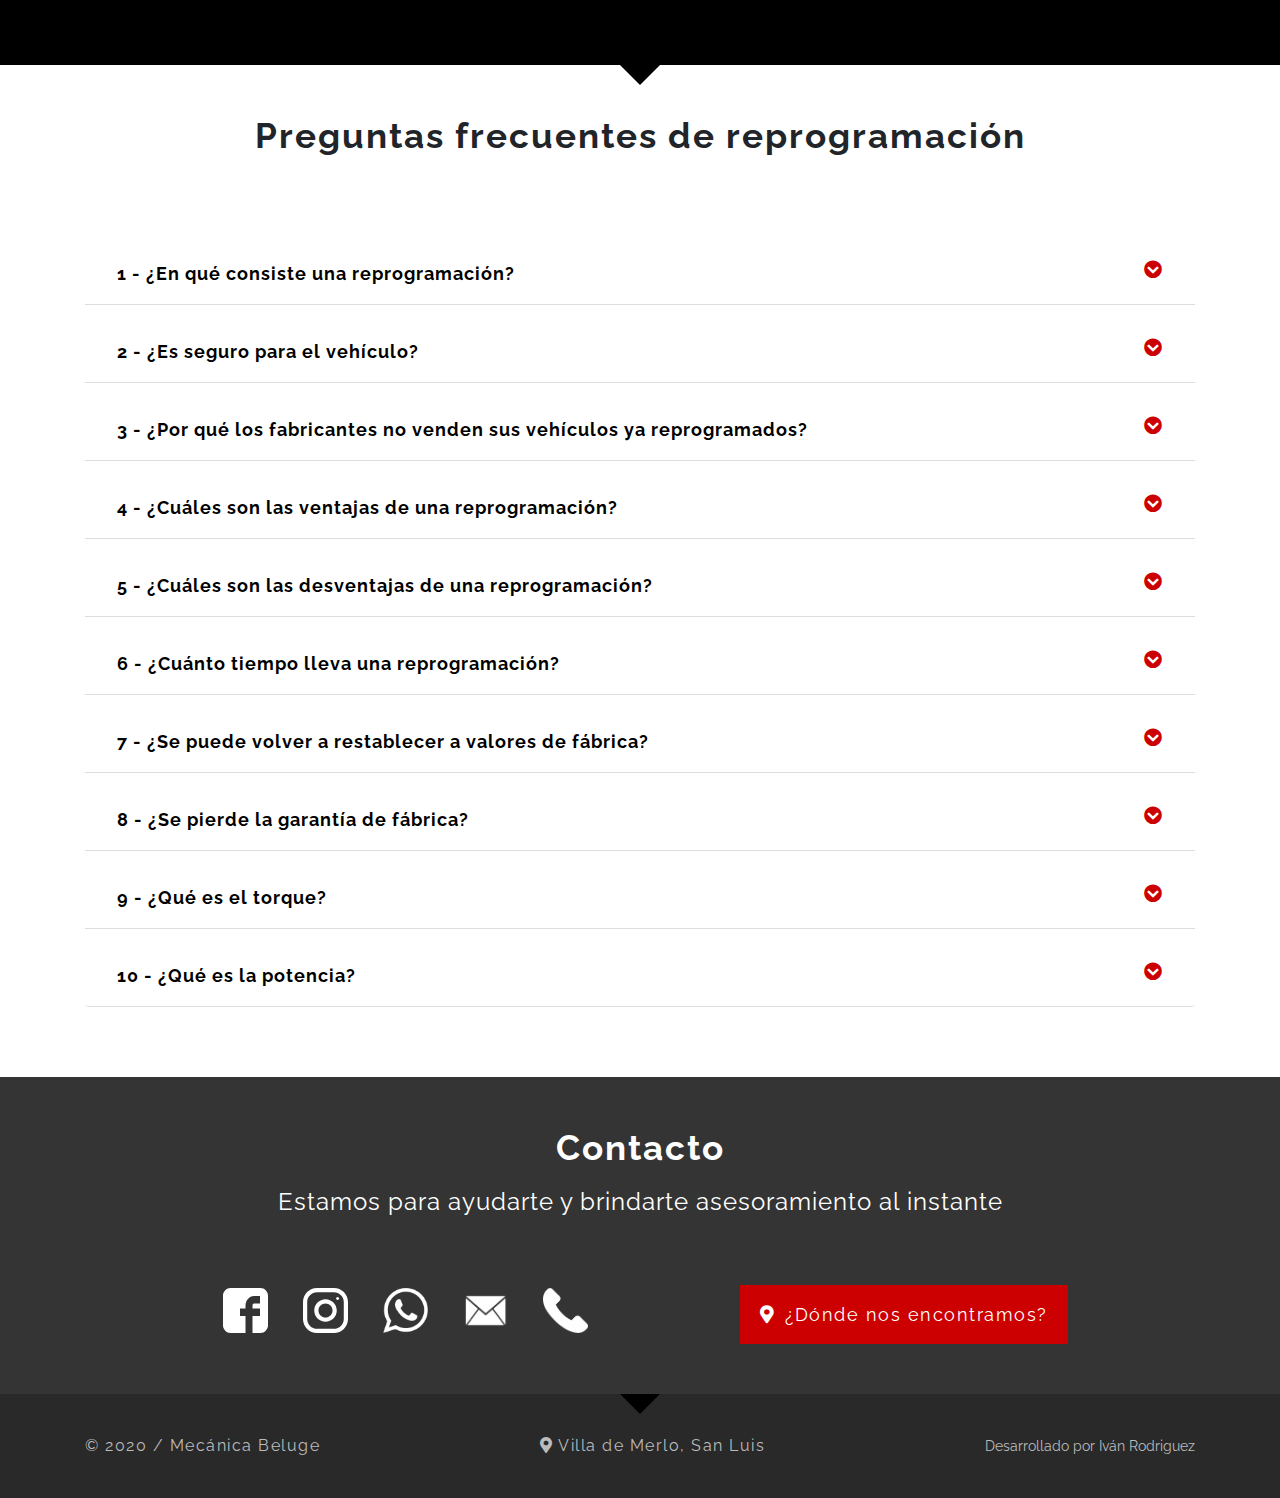
<file: servicios/reprogramaciones.html>
<!DOCTYPE html>
<html lang="es">
<head>
  <meta charset="UTF-8">
  <meta name="viewport" content="width=device-width, initial-scale=1.0">
  <title>Mecánica Beluge / Reprogramaciones</title>
  <link rel="shortcut icon" href="../img/favicon.ico" type="image/x-icon">
  <link href="https://fonts.googleapis.com/css2?family=Raleway:wght@300;400;500;700&display=swap" rel="stylesheet">
  <link rel="stylesheet" href="../libraries/bootstrap-4.5.0-dist/css/bootstrap.min.css">
  <link rel="stylesheet" href="../libraries/fontawesome-5.13.0/css/all.css" />
  <link rel="stylesheet" href="../css/styles.css" />
  <link rel="stylesheet" href="../css/media-queries.css">
</head>
<body>
  <header class="header">
    <div class="container">
      <figure class="logo">
        <a href="../index.html">
          <img src="../img/logo/logo-nav.png" alt="Mecánica Beluge" />
        </a>
      </figure>
      <nav class="menu">
        <ul>
          <li>
            <a class="link" href="../index.html">Volver a inicio</a>
          </li>
        </ul>
      </nav>
    </div>
  </header>
  <section class="reprogramming-header">
    <div class=" container">
      <div class="reprogramming-title">
        Reprogramaciones
      </div>
    </div>
  </section>
  <section class="reprogramming">
    <div class="container">
      <div class="accordion" id="accordionExample">
        <div class="card question-card">
          <div class="card-header question-item" id="headingOne">
            <h2 class="mb-0">
              <button class="btn btn-link btn-block text-left question-title" type="button" data-toggle="collapse"
                data-target="#collapseOne" aria-expanded="true" aria-controls="collapseOne">
                STAGE 1, 2
                <i class="fas fa-chevron-circle-down question-icon"></i>
              </button>
            </h2>
          </div>
          <div id="collapseOne" class="collapse" aria-labelledby="headingOne" data-parent="#accordionExample">
            <div class="card-body">
              La reprogramación <strong>Stage 1,</strong> se compone de una reprogramación individual del
              sistema de gestión del motor del vehículo, por lo que el ajuste de los parámetros del motor
              (encendido, inyección, etc), se puede realizar en el banco de potencia para obtener mayor
              precisión.<br />
              Todos los valores de los parámetros del motor en esta etapa se mantienen dentro
              de las normas de seguridad prescritas por el fabricante.<br />
              Esta etapa 1, es 100% fiable y
              podemos decir que con ella se consigue el placer de conducción sin más preocupaciones.<br /><br />
              La reprogramación <strong>Stage 2,</strong>
              está dedicada para aquellos que quieren un poco más que la Stage 1.<br />
              Tenemos una fase 2,
              que consiste en la optimización de un número de elementos de todo el motor para aumentar la
              eficiencia del motor. Principalmente se trata de admisión y escape.<br />
              Una gran cantidad de sistemas
              de toma de aire son muy restrictivas debido a su estructura anti-resonante que está destinada a
              amortiguar el ruido de admisión del motor. Con el montaje de un filtro de aire deportivo o
              entrada de aire a medida, se permite más flujo de aire al motor y obtenemos una ganancia de
              potencia agradable. Como llegamos a las normas de seguridad del fabricante en la Stage 2,
              a veces, algunas partes deben reforzarse, por ejemplo, embrague. En cada Stage se indica qué
              partes son reemplazadas.
            </div>
          </div>
        </div>
        <div class="card question-card">
          <div class="card-header question-item" id="headingThree">
            <h2 class="mb-0">
              <button class="btn btn-link btn-block text-left collapsed question-title" type="button"
                data-toggle="collapse" data-target="#collapseThree" aria-expanded="false" aria-controls="collapseThree">
                LAUNCH CONTROL
                <i class="fas fa-chevron-circle-down question-icon"></i>
              </button>
            </h2>
          </div>
          <div id="collapseThree" class="collapse" aria-labelledby="headingThree" data-parent="#accordionExample">
            <div class="card-body">
              Es una ayuda electrónica que permite al conductor no perder tracción al apretar
              el acelerador ante una salida que debe realizarse desde parado.
              Es un software que actúa sobre el acelerador, teniendo en cuenta la configuración del
              motor del vehículo.
            </div>
          </div>
        </div>
        <div class="card question-card">
          <div class="card-header question-item" id="headingTwo">
            <h2 class="mb-0">
              <button class="btn btn-link btn-block text-left collapsed question-title" type="button"
                data-toggle="collapse" data-target="#collapseTwo" aria-expanded="false" aria-controls="collapseTwo">
                LAMBDA SOLUTION
                <i class="fas fa-chevron-circle-down question-icon"></i>
              </button>
            </h2>
          </div>
          <div id="collapseTwo" class="collapse" aria-labelledby="headingTwo" data-parent="#accordionExample">
            <div class="card-body">
              La sonda lambda sirve para controlar directamente la composición del aire e informar
              sobre ello. De ella depende directamente que el motor sea capaz de calcular el combustible
              necesario en cada caso, manteniendo la proporción idónea y una composición constante en
              a mezcla aire-combustible.
              Su fin es informar directamente a la caja de control del motor (ECU) para que la
              combustión sea siempre la adecuada.
            </div>
          </div>
        </div>
        <div class="card question-card">
          <div class="card-header question-item" id="headingFour">
            <h2 class="mb-0">
              <button class="btn btn-link btn-block text-left collapsed question-title" type="button"
                data-toggle="collapse" data-target="#collapseFour" aria-expanded="false" aria-controls="collapseFour">
                POPS & BANGS
                <i class="fas fa-chevron-circle-down question-icon"></i>
              </button>
            </h2>
          </div>
          <div id="collapseFour" class="collapse" aria-labelledby="headingFour" data-parent="#accordionExample">
            <div class="card-body">
              Se generan cuando una explosión hace eco en el tubo de escape.
              Esto puede ser producido por combustible tocando el escape caliente antes de explotar,
              o una explosión que ocurre anteriormente en el sistema y reverbera a través del escape.
              La forma más común de lograr esto es retrasar el tiempo de encendido, por lo que la mezcla de aire y
              combustible se enciende más tarde en el ciclo del motor.
              Existen muchos coches deportivos que generan estas explosiones de forma automática al cambiar de marcha.
              Es el caso por ejemplo del Hyundai i30N.<br />
              Algunos ejemplos en los que suele funcionar este tipo de ajuste en la centralita son los motores
              gasolina TSI y TFSI (Golf GTI, Golf R, Cupra, Audi S y RS, Type R, BMW 28i, 35i y M4 entre otros) .
            </div>
          </div>
        </div>
        <div class="card question-card">
          <div class="card-header question-item" id="headingFive">
            <h2 class="mb-0">
              <button class="btn btn-link btn-block text-left collapsed question-title" type="button"
                data-toggle="collapse" data-target="#collapseFive" aria-expanded="false" aria-controls="collapseFive">
                DPF SOLUTION
                <i class="fas fa-chevron-circle-down question-icon"></i>
              </button>
            </h2>
          </div>
          <div id="collapseFive" class="collapse" aria-labelledby="headingFive" data-parent="#accordionExample">
            <div class="card-body">
              El filtro de partículas genera problemas por su proceso de limpieza gradual,llamado (regeneración), el
              cual debe alcanzar temperaturas muy elevadas para poder lograrlo, y presenta casos en vehiculos que deben
              permanecer durante 45 minutos o mas para poder finaliza, estos filtros en ciudades no llegan a completar
              este proceso por lo cual genera que se obstruya y cause un grave daño al motor.
              Ofrecemos la solucion definitiva a este problema, anulando electronicamente el sistema de DPF.
            </div>
          </div>
        </div>
        <div class="card question-card">
          <div class="card-header question-item" id="headingSix">
            <h2 class="mb-0">
              <button class="btn btn-link btn-block text-left collapsed question-title" type="button"
                data-toggle="collapse" data-target="#collapseSix" aria-expanded="false" aria-controls="collapseSix">
                EGR SOLUTION
                <i class="fas fa-chevron-circle-down question-icon"></i>
              </button>
            </h2>
          </div>
          <div id="collapseSix" class="collapse" aria-labelledby="headingSix" data-parent="#accordionExample">
            <div class="card-body">
              Recirculación de Gases de Escape, Su labor es recircular parte de los gases que salen por el escape hacia
              la admisión, es decir, reintroducir el humo de la combustión del motor en los cilindros para así reducir
              las emisiones de óxidos de nitrógeno.
              Como consecuencia esto conduce a cilindros dañados por depósitos de carbono y causa serios problemas en
              los motores diesel.
              Ofrecemos la solucion definitiva que consiste en eliminar dicha valvula electronicamente para no tener mas
              problemas.
            </div>
          </div>
        </div>
        <div class="card question-card">
          <div class="card-header question-item" id="headingSeven">
            <h2 class="mb-0">
              <button class="btn btn-link btn-block text-left collapsed question-title" type="button"
                data-toggle="collapse" data-target="#collapseSeven" aria-expanded="false" aria-controls="collapseSeven">
                DTC SOLUTION
                <i class="fas fa-chevron-circle-down question-icon"></i>
              </button>
            </h2>
          </div>
          <div id="collapseSeven" class="collapse" aria-labelledby="headingSeven" data-parent="#accordionExample">
            <div class="card-body">
              Cuando decide modificar su vehículo , también necesita eliminar el código DTC.
              El DTC (Código de diagnóstico de problemas) diagnostica los problemas de su vehículo. Ese código de falla
              se almacena en la ECU (Unidad de control electrónico) y se representa en el tablero.
              Ofrecemos DTC Solution consiste en reprogramar la ECU reparando u o eliminando definitivamente códigos de
              falla, (eliminamos solo los códigos de falla que deban serlo)
            </div>
          </div>
        </div>
        <div class="card question-card">
          <div class="card-header question-item" id="headingEight">
            <h2 class="mb-0">
              <button class="btn btn-link btn-block text-left collapsed question-title" type="button"
                data-toggle="collapse" data-target="#collapseEight" aria-expanded="false" aria-controls="collapseEight">
                VMAX OFF
                <i class="fas fa-chevron-circle-down question-icon"></i>
              </button>
            </h2>
          </div>
          <div id="collapseEight" class="collapse" aria-labelledby="headingEight" data-parent="#accordionExample">
            <div class="card-body">
              La mayoría de los vehículos salen de fábrica con un limitador de velocidad establecido.
              Ofrecemos la eliminación del límite de velocidad ó la colocación del mismo para todo tipo de automóviles,
              camionetas, camiones

            </div>
          </div>
        </div>
        <div class="card question-card">
          <div class="card-header question-item" id="headingNine">
            <h2 class="mb-0">
              <button class="btn btn-link btn-block text-left collapsed question-title" type="button"
                data-toggle="collapse" data-target="#collapseNine" aria-expanded="false" aria-controls="collapseNine">
                ADDBLUE SOLUTION
                <i class="fas fa-chevron-circle-down question-icon"></i>
              </button>
            </h2>
          </div>
          <div id="collapseNine" class="collapse" aria-labelledby="headingNine" data-parent="#accordionExample">
            <div class="card-body">
              El componente de reducción catalítica selectiva (SCR) tiene que reducir las emisiones activas. Inyecta un
              agente reductor de líquido en la corriente de escape del motor diesel. El principal problema cuando se
              trata de SCR es la necesidad frecuente de costosas reparaciones y mantenimiento.
              reprogramamos la ECU de su vehículo, para que pueda funcionar sin SCR / AdBlue. Después de nuestras
              modificaciones de software, no habrá necesidad de reponer AdBlue.
            </div>
          </div>
        </div>
      </div>
    </div>
  </section>
  <section class="partner">
    <h2 class="title-secondary">Somos representantes oficiales de</h2>
    <!-- <p class="subtitle-partner">Somos representantes oficiales de</p> -->
    <div class="container">
      <figure class="partner-image-container">
        <a href="https://www.instagram.com/primavista_chiptuning/?hl=es-la" target="_blank">
          <img class="partner-image" src="../img/representante/prima-vista-test.jpeg" alt="Representante oficial" />
        </a>
      </figure>
    </div>
  </section>
  <section class="questions">
    <h2 class="title-secondary">Preguntas frecuentes de reprogramación</h2>
    <div class="container">
      <div class="accordion" id="accordionExample2">
        <div class="card question-card">
          <div class="card-header question-item" id="headingOneQuestion">
            <h2 class="mb-0">
              <button class="btn btn-link btn-block text-left question-title" type="button" data-toggle="collapse"
                data-target="#collapseOneQuestion" aria-expanded="true" aria-controls="collapseOneQuestion">
                1 - ¿En qué consiste una reprogramación?
                <i class="fas fa-chevron-circle-down question-icon"></i>
              </button>
            </h2>
          </div>

          <div id="collapseOneQuestion" class="collapse" aria-labelledby="headingOneQuestion"
            data-parent="#accordionExample2">
            <div class="card-body">
              La reprogramación consiste en cambiar el software en la gestión electrónica de un vehículo para conseguir
              aumentar el par motor y la potencia.
            </div>
          </div>
        </div>
        <div class="card question-card">
          <div class="card-header question-item" id="headingThreeQuestion">
            <h2 class="mb-0">
              <button class="btn btn-link btn-block text-left collapsed question-title" type="button"
                data-toggle="collapse" data-target="#collapseThreeQuestion" aria-expanded="false"
                aria-controls="collapseThreeQuestion">
                2 - ¿Es seguro para el vehículo?
                <i class="fas fa-chevron-circle-down question-icon"></i>
              </button>
            </h2>
          </div>
          <div id="collapseThreeQuestion" class="collapse" aria-labelledby="headingThreeQuestion"
            data-parent="#accordionExample2">
            <div class="card-body">
              Un vehículo por el hecho de estar reprogamado, no se daña, siempre y cuando se respeten los valores
              dentro de los límites seguros para ese motor en concreto, y para el resto de la mecánica.
              Siempre dependerá del uso que le dé cada uno a la hora de conducir.<br />
              Una reprogramación no afecta a la mecánica del coche. Ésta no sufre daños ni roturas, siempre que se
              tengan en cuenta los mantenimientos requeridos.
            </div>
          </div>
        </div>
        <div class="card question-card">
          <div class="card-header question-item" id="headingFourQuestion">
            <h2 class="mb-0">
              <button class="btn btn-link btn-block text-left collapsed question-title" type="button"
                data-toggle="collapse" data-target="#collapseFourQuestion" aria-expanded="false"
                aria-controls="collapseFourQuestion">
                3 - ¿Por qué los fabricantes no venden sus vehículos ya reprogramados?
                <i class="fas fa-chevron-circle-down question-icon"></i>
              </button>
            </h2>
          </div>
          <div id="collapseFourQuestion" class="collapse" aria-labelledby="headingFourQuestion"
            data-parent="#accordionExample2">
            <div class="card-body">
              Los fabricantes no pueden arriesgarse a vender un vehículo al límite de su capacidad. Por eso
              se debe tener en cuenta las diferencias regionales para la calidad del combustible y las condiciones
              de funcionamiento.
            </div>
          </div>
        </div>
        <div class="card question-card">
          <div class="card-header question-item" id="headingQuestion4">
            <h2 class="mb-0">
              <button class="btn btn-link btn-block text-left collapsed question-title" type="button"
                data-toggle="collapse" data-target="#collapseQuestion4" aria-expanded="false"
                aria-controls="collapseQuestion4">
                4 - ¿Cuáles son las ventajas de una reprogramación?
                <i class="fas fa-chevron-circle-down question-icon"></i>
              </button>
            </h2>
          </div>
          <div id="collapseQuestion4" class="collapse" aria-labelledby="headingQuestion4"
            data-parent="#accordionExample2">
            <div class="card-body">
              Menor consumo de combustible.
              Adelantamientos seguros.
              Más diversión.
            </div>
          </div>
        </div>
        <div class="card question-card">
          <div class="card-header question-item" id="headingQuestion5">
            <h2 class="mb-0">
              <button class="btn btn-link btn-block text-left collapsed question-title" type="button"
                data-toggle="collapse" data-target="#collapseQuestion5" aria-expanded="false"
                aria-controls="collapseQuestion5">
                5 - ¿Cuáles son las desventajas de una reprogramación?
                <i class="fas fa-chevron-circle-down question-icon"></i>
              </button>
            </h2>
          </div>
          <div id="collapseQuestion5" class="collapse" aria-labelledby="headingQuestion5"
            data-parent="#accordionExample2">
            <div class="card-body">
              Si está bien realizado, NO existe ninguna desventaja.
            </div>
          </div>
        </div>
        <div class="card question-card">
          <div class="card-header question-item" id="headingQuestion6">
            <h2 class="mb-0">
              <button class="btn btn-link btn-block text-left collapsed question-title" type="button"
                data-toggle="collapse" data-target="#collapseQuestion6" aria-expanded="false"
                aria-controls="collapseQuestion6">
                6 - ¿Cuánto tiempo lleva una reprogramación?
                <i class="fas fa-chevron-circle-down question-icon"></i>
              </button>
            </h2>
          </div>
          <div id="collapseQuestion6" class="collapse" aria-labelledby="headingQuestion6"
            data-parent="#accordionExample2">
            <div class="card-body">
              Una reprogramación lleva entre 2 y 4 horas aproximadamente.
            </div>
          </div>
        </div>
        <div class="card question-card">
          <div class="card-header question-item" id="headingQuestion7">
            <h2 class="mb-0">
              <button class="btn btn-link btn-block text-left collapsed question-title" type="button"
                data-toggle="collapse" data-target="#collapseQuestion7" aria-expanded="false"
                aria-controls="collapseQuestion7">
                7 - ¿Se puede volver a restablecer a valores de fábrica?
                <i class="fas fa-chevron-circle-down question-icon"></i>
              </button>
            </h2>
          </div>
          <div id="collapseQuestion7" class="collapse" aria-labelledby="headingQuestion7"
            data-parent="#accordionExample2">
            <div class="card-body">
              Claro que si, es totalmente posible volver al coche al estado original.
              Una reprogramación se puede eliminar sin dejar ningún rastro.
              Si el vehículo se quiere volver a poner en serie, y éste ha sido reprogamado.
            </div>
          </div>
        </div>
        <div class="card question-card">
          <div class="card-header question-item" id="headingQuestion8">
            <h2 class="mb-0">
              <button class="btn btn-link btn-block text-left collapsed question-title" type="button"
                data-toggle="collapse" data-target="#collapseQuestion8" aria-expanded="false"
                aria-controls="collapseQuestion8">
                8 - ¿Se pierde la garantía de fábrica?
                <i class="fas fa-chevron-circle-down question-icon"></i>
              </button>
            </h2>
          </div>
          <div id="collapseQuestion8" class="collapse" aria-labelledby="headingQuestion8"
            data-parent="#accordionExample2">
            <div class="card-body">
              Al hacer una reprogramación no se pierde la garantía de todo el vehículo.
              Por supuesto que existen formas de detectar la alteración de software, en una revisión. Y en
              ese caso podrían negar una garantía mecánica, pero nunca del resto del vehículo.
            </div>
          </div>
        </div>
        <div class="card question-card">
          <div class="card-header question-item" id="headingQuestion9">
            <h2 class="mb-0">
              <button class="btn btn-link btn-block text-left collapsed question-title" type="button"
                data-toggle="collapse" data-target="#collapseQuestion9" aria-expanded="false"
                aria-controls="collapseQuestion9">
                9 - ¿Qué es el torque?
                <i class="fas fa-chevron-circle-down question-icon"></i>
              </button>
            </h2>
          </div>
          <div id="collapseQuestion9" class="collapse" aria-labelledby="headingQuestion9"
            data-parent="#accordionExample2">
            <div class="card-body">
              El torque es la capacidad de desarrollar fuerza sobre un eje, es decir, es la fuerza que ejerce sobre algo
              que gire o sobre algo para hacerlo girar.
            </div>
          </div>
        </div>
        <div class="card question-card">
          <div class="card-header question-item" id="headingQuestion10">
            <h2 class="mb-0">
              <button class="btn btn-link btn-block text-left collapsed question-title" type="button"
                data-toggle="collapse" data-target="#collapseQuestion10" aria-expanded="false"
                aria-controls="collapseQuestion10">
                10 - ¿Qué es la potencia?
                <i class="fas fa-chevron-circle-down question-icon"></i>
              </button>
            </h2>
          </div>
          <div id="collapseQuestion10" class="collapse" aria-labelledby="headingQuestion10"
            data-parent="#accordionExample2">
            <div class="card-body">
              La potencia es la que permite a un vehículo mantener la velocidad de forma constante.
            </div>
          </div>
        </div>
      </div>
    </div>
  </section>
  <section class="contact" data-parallax="scroll" data-image-src="../img/section.jpg" data-bleed="1" data-position-x="-1px">
    <h2 class="title-secondary">Contacto</h2>
    <p class="subtitle-contact">Estamos para ayudarte y brindarte asesoramiento al instante</p>
    <div class="container">
      <div class="social">
        <div class="contact-item">
          <a class="social-link facebook" href="https://www.facebook.com/MecanicaBeluge/" target="_blank">
          </a>
        </div>
        <div class="contact-item">
          <a class="social-link instagram" href="https://www.instagram.com/mecanica.beluge/?hl=es-la" target="_blank">
          </a>
        </div>
        <div class="contact-item">
          <a class="social-link whatsapp" href="https://wa.me/542664307958?text=Consulta%20de mecanicabeluge.com:%20"
            target="_blank">
          </a>
        </div>
        <div class="contact-item">
          <a class="social-link email" href="mailto:mecanicabeluge@gmail.com">
          </a>
        </div>
        <div class="contact-item">
          <a id="button-telephone" class="social-link telephone" href="#">
            <p>(02656) 476 174</p>
          </a>
        </div>
      </div>
      <div class="info">
        <a class="button-location" href="https://goo.gl/maps/U8ExvyFTDtvuYgZm8" target="_blank">
          <i class="fas fa-map-marker-alt"></i>
          ¿Dónde nos encontramos?
        </a>
      </div>
    </div>
  </section>
  <footer class="footer">
    <div class="container">
      <p class="footer-description">© 2020 / Mecánica Beluge</p>
      <p class="footer-description">
        <i class="fas fa-map-marker-alt"></i>
        Villa de Merlo, San Luis
      </p>
      <p class="footer-description author">Desarrollado por Iván Rodriguez</p>
    </div>
  </footer>
  <script src="../libraries/jquery-3.5.1.min/jquery-3.5.1.min.js"></script>
  <script src="../libraries/parallax-1.5.0/parallax.min.js"></script>
  <script src="../libraries/bootstrap-4.5.0-dist/js/bootstrap.min.js"></script> 
  <script src="../js/reprogramming.js"></script> 
</body>
</html>
</file>
<file: css/styles.css>
* {
    border: none !important;
}
html, body {
    height: 100%;
    /* border: solid 1px black; */
    box-sizing: border-box;    
}
body {
    margin: 0;
    font-family: Arial, Helvetica, sans-serif;     
    font-family: 'Raleway', sans-serif;
    /* background: #292929; */
    background: #343434;
}
.container {
    border: solid 1px red;
    max-width: 1140px;
    box-sizing: border-box;
    margin: 0 auto;
    display: flex;
    flex-wrap: wrap;
    justify-content: space-between;
    align-items: center;
}
/* Header */
.header {
    border: solid 1px blue;
    position: fixed;    
    width: 100%;    
    background: rgba(41, 41, 41, 0.8);    
    z-index: 3;
}
.header .container {    
    height: 65px; 
}
.logo {
    border: solid 1px green;
    margin: 0;
}
.logo img {
    height: 37px;   
}
.logo a {
    text-decoration: none;    
    color: #ddd;
    font-size: 24px;
    letter-spacing: 8px;    
}
.menu {
    border: solid 1px green;
    padding: 0;
    background: transparent;
    color: rgba(202, 206, 221, 0.8);
}
.menu ul {
    display: flex;
    flex-wrap: wrap;
    padding: 0;
    margin-bottom: 0;
}
.menu ul li {
    display: inline-block;
    /* margin-left: 25px; */
    border: solid 1px yellow;
}
.link {
    text-decoration: none;     
    font-weight: bold;
    color: rgba(202, 206, 221, 0.8) !important;
    padding-right: 0 !important;
    padding-left: 25px !important;
}
.link:hover {
    text-decoration: none;         
    color: white !important;        
}
.link.active {
    color: #fff;
    border-bottom: solid 1px !important;
}
/* Agregados para Menú Responsive */
.menu-list {
    border: solid 1px green;
    color: red;
    justify-content: flex-end;
}
.burger-button i {
    color: white;
    font-size: 1.2em;
}
/* Hero */
.hero {
    border: none !important;
    height: 95%;    
    /*background: url('../img/hero-01.jpg');*/
    /* background-color: #1b1f23; */
    background-repeat: no-repeat;
    /* background-position: 20% 50%; */
    -webkit-background-size: cover;
    -moz-background-size: cover;
    background-size: cover;        
}
.hero .container { 
    color: white;   
    justify-content: center;
    align-items: center;
    height: 100%;    
}
.hero-description {
    /* border: solid 1px red !important; */
    text-align: center;
}
.hero-image {
    /* border: solid 1px green !important; */
    width: 100%;
    /* max-width: 555px; */
    max-width: 540px;
    margin-top: 10%;
}
.title-main {
    font-size: 56px;
    letter-spacing: 10px;    
    border: solid 1px green;
    margin: 0;
    text-align: center;
    border-bottom: solid 1px #ddd !important;
    padding-bottom: 7px;
    /* font-weight: bold; */
}
.subtitle {
    border: solid 1px green; 
    text-align: center;
    margin: 0;
    margin-top: 15px;
    font-size: 16px;
    font-weight: normal;
    text-transform: uppercase;
    letter-spacing: 9px;    
}
.button-main {    
    color: white;
    background: #c00;
    text-decoration: none;
    display: inline-block;
    margin-top: 2.5em;
    padding: 15px 20px;
    letter-spacing: 1.5px;    
    font-weight: bold;    
}
.button-main:hover {
    text-decoration: none;
    color: white;
}
.arrow {
    border: solid 1px green;
    text-align: center;
    padding-top: 3.5em;
    margin: 0;
    font-size: 28px;
    cursor: pointer;
}
/* Brands */
.brands {
    border: solid 1px blue;
    background: #343434;
    padding: 25px 0;
    position: relative;
}
.brands::after {
    top: 100%;
    left: 50%;
    border: solid transparent;
    content: " ";    
    z-index: 9;    
    position: absolute;    
    /* border-top-color: #343434; */
    border-top-color: transparent;
    border-width: 20px;
    margin-left: -20px;
}
.brand-item {
    /* border: solid 1px yellow;  */
    width: 10%;      
    box-sizing: border-box; 
    text-align: center;
}
.brand-item figure {
    margin: 0;
}
.brand-item img {
    width: 100%;
    max-width: 102px;
    /* border: solid 1px green; */
}
/* Services */
.services {
    /* border: solid 1px blue !important;     */
    background: white;
    padding-bottom: 90px;    
}
.services .container {
    align-items: initial;              
}
.title-secondary {
    /* border: solid 1px yellow; */
    margin: 0;
    text-align: center;
    padding: 50px 0 70px 0;
    font-size: 35px;
    letter-spacing: 2px;
    font-weight: bold;
    position: relative;
}
.service-item {
    /* border: solid 1px green !important; */
    width: 19%;
    margin-bottom: 60px;
    text-align: center;
}
.service-image {
    margin: 0;
    text-align: center;
}
.service-image img {
    border-radius: 50%;
    max-width: 120px;
    width: 100%;
}
.service-details {
    /* border: solid 1px green; */
}
.service-title {
    /* border: solid 1px yellow; */
    margin: 0;
    text-align: center;
    padding-top: 10px;
    font-size: 1.5em;
}
.service-description {
    /* border: solid 1px yellow; */
    margin: 0;
    text-align: center;
    padding-top: 15px;
}
.service-link {    
    display: inline-block;
    margin-top: 7px;
    color: #0c63ce;
    font-weight: bold;
}
.service-link:hover {
    text-decoration: none;
}
.button-more {
    /* display: inline-block; */
    display: none;    
    cursor: pointer;
    width: 100%;
    text-align: center;
    text-decoration: none;
    color: white !important; 
    background: #c00;
    /* border: solid 2px #c00 !important;
    color: #c00 !important; */
    font-weight: bold;
    letter-spacing: 1px;
    padding: 10px 25px;
    margin: 30px 0 0 0;
}
.button-more:hover {
    color: white !important;
    text-decoration: none;
}
/* Notice */
.notice {
    padding: 50px 0;
    background: #292929;
    position: relative;
}
.notice::after {
    top: 100%;
    left: 50%;
    border: solid transparent;
    content: " ";    
    z-index: 9;    
    position: absolute;    
    border-top-color: #292929;
    border-width: 20px;
    margin-left: -20px;
}
.notice .container {
    justify-content: center;
    align-items: center;
    padding-bottom: 20px;
}
.notice div {
    /* border: solid 1px red !important; */
    text-align: center;
}
.notice h2 {
    color: white;
    margin: 0;
    text-align: center;
    font-size: 30px;
    background: #3c3c3c;
    padding: 10px;
    letter-spacing: 1px;
}
.notice p {
    color: white;
    margin: 0;
    text-align: center;
    padding-top: 15px; 
    padding-bottom: 50px;  
    font-size: 24px; 
    letter-spacing: 1px;
}
.notice a {    
    text-decoration: none;
    color: white;   
    background: #c00;
    letter-spacing: 1px;
    padding: 15px 25px;
}
/* Questions */
.questions {
    background: white;
    border: solid 1px blue;
    padding-bottom: 40px;        
}
.questions .container {
    /* border: solid 1px red;     */
    display: block;
    padding-top: 15px;
    padding-bottom: 15px;
}
.question-card {
    border: none;
    border-bottom: solid 1px #ddd !important;
    margin-bottom: 15px;
}
.question-item {
    background-color: white;      
}
.question-item button {
    font-size: 18px;
    letter-spacing: 1px;
}
.question-title {
    color: #000;
    font-weight: bold;    
}
.question-title:hover {
    text-decoration: none;    
    color: #000;
}
.question-icon {
    float: right;
    color: #c00;
}
/* Contact */
.contact {
    /* background: url('../img/section.jpg') no-repeat !important;  */
    /* background-color: #1b1f23;    */
    padding-bottom: 50px;
    position: relative;
}
.contact::after {
    top: 100%;
    left: 50%;
    border: solid transparent;
    content: " ";    
    z-index: 9;    
    position: absolute;    
    border-top-color: #000;
    border-width: 20px;
    margin-left: -20px;    
}
.contact .container {
    justify-content: space-evenly;
    padding-top: 15px;
}
.contact .title-secondary {
    color: white;  
    padding-bottom: 15px;     
}
.subtitle-contact {
    border: solid 1px green;
    text-align: center;
    color: white;    
    margin: 0;  
    padding-bottom: 50px;   
    font-size: 24px;  
    letter-spacing: 1px;     
}
.contact-item {
    border: solid 1px green;
    padding-right: 15px;
}
.info {
    color: white;
    border: solid 1px yellow;
}
.social {
    display: flex;
    justify-content: space-between;
    align-items: center;
    flex-wrap: wrap;
    border: solid 1px yellow;
}
.social-link {
    width: 45px;
    height: 45px;
    display: inline-block;
    margin: 0 10px;
}
.facebook {
    background-image: url('../img/social/facebook.svg');
    background-size: 45px 45px;
}
.instagram {
    background-image: url('../img/social/instagram.svg');
    background-size: 45px 45px;
}
.whatsapp {
    background-image: url('../img/social/whatsapp.png');
    background-size: 45px 45px;
}
.telephone {
    background-image: url('../img/social/tel.png');    
    background-size: 45px 45px;   
    position: relative; 
    color: transparent;
}
.telephone:hover {
    color: white;
    transition: 0.5s;
}
.telephone p {
    position: absolute;    
    bottom: -70px;
    text-align: center;
    font-size: 16px;
    font-weight: bold;    
    padding-bottom: 5px;
}
.email {
    background-image: url('../img/social/email.png');
    background-size: 45px 34px;
    background-repeat: no-repeat;
    background-position: center;
}
.button-location {
    /*border: 2px solid white !important;*/
    color: white;
    background: #c00;
    text-decoration: none;
    display: inline-block;    
    padding: 16px 20px;
    letter-spacing: 1.5px;    
    font-size: 18px;    
    transition: ease 2s;
}
.button-location:hover {
    text-decoration: none;
    color: white;
    background: #c00;        
    transition: ease 1s;
}
.button-location i {
    padding-right: 3px;
}
/* Partner */
.partner {
    /* border: solid 1px blue !important; */
    /* background: #292929; */
    background: black;
    color: white;
    padding-bottom: 60px;
    position: relative;
}
.partner::after {
    top: 100%;
    left: 50%;
    border: solid transparent;
    content: " ";    
    z-index: 9;    
    position: absolute;    
    /* border-top-color: #292929; */
    border-top-color: black;
    border-width: 20px;
    margin-left: -20px;
}
.partner .container {
    /* border: solid 1px red !important; */
    justify-content: center;
}
.partner .title-secondary {
    padding-top: 60px;
    padding-bottom: 40px;
    letter-spacing: 2.5px;
}
.subtitle-partner {
    /* border: solid 1px green !important; */
    text-align: center;      
    margin: 0;  
    padding-bottom: 30px;   
    font-size: 24px;  
    letter-spacing: 1px; 
}
.partner-image-container {
    /* border: solid 1px yellow !important; */
}
.partner-image {
    width: 100%;
    max-width: 400px;
}
/* Footer */
.footer {
    border: solid 1px blue;
    background: #292929;
    color: white;
    /* background: white; */
    padding: 25px 0;
    /* color: #110A0B;   */
    text-align: center;  
}
.footer .container {
    /* display: block; */
    /* border: solid 1px red !important; */
    padding: 15px 15px;
}
.footer-description {
    /* border: solid 1px green !important; */
    margin: 0;
    /* font-weight: bold; */
    letter-spacing: 1.5px;
    color: #bbb;
}
.footer-description.author {
    font-weight: normal;
    font-size: 0.9em;
    letter-spacing: normal;
    color: #bbb;
}
.about {
    /* border: solid 1px blue !important; */    
}
.about .container-fluid {
    /* border: solid 1px red !important; */
    display: flex;
    flex-wrap: wrap;
    padding-left: 0;    
    padding-right: 0;
}
.about-info {
    /* border: solid 1px green !important;   */
    width: 50%;  
    background: radial-gradient(#dd3228, #3c3c3c);    
    background: #dd3228;        
    padding: 0 5em;
    display: flex;
    flex-direction: column;
    justify-content: center;
    align-items: center;
    flex-wrap: wrap;
}
.about-gallery {
    /* border: solid 1px green !important;     */
    display: flex;
    flex-wrap: wrap;
    width: 50%;
}
.about-info .title-secondary {
    color: white;
    padding-top: 0; 
    padding-bottom: 20px;   
}
.about-info p {
    color: white;
    /* text-align: justify; */
    text-align: center;
    line-height: 2em;
    font-size: 1.2em;
}
.about-image {
    width: 50%;
}
.about-image img {
    width: 100%;    
}
/* Reprogramming */
.reprogramming .container {
    /* border: solid 1px red !important; */
}
.reprogramming-header {
    /* background: url('../img/reprogramacion/reprogramming.jpg'); */
    background: url('../img/reprogramacion/portada.jpeg');
    background-color: #222529;
    background-repeat: no-repeat;
    background-position: 20% 50%;    
    -webkit-background-size: cover;
    -moz-background-size: cover;
    background-size: cover; 
    /* border: solid 1px blue !important; */
    height: 50%;
}
.reprogramming-header .container {
    /* border: solid 1px red !important;     */
    height: 100%;
    justify-content: center;
    align-items: flex-end;
    position: relative;
}
.reprogramming-title {
    /* border: solid 1px green !important; */    
    background: #c00;
    padding: 5px 15px;                  
    color: white;
    position: absolute;
    bottom: -30px;
    z-index: 2;
    font-size: 36px;
    letter-spacing: 10px;
}
.reprogramming {
    /* border: solid 1px blue !important; */
    /* padding-top: 90px;
    padding-bottom: 90px;    */
    padding: 10% 0 8% 0;
    background: white;
}
.reprogramming .accordion {
    /* border: solid 1px yellow !important; */
    width: 100%;
}
/* Products */
.container.products {    
    justify-content: center;        
    padding: 2% 0 15% 0;
}
.title-warning {
    text-align: center;
    margin-top: 40px;
}
/* All */
.button-fixed {
    position: fixed;
    bottom: 15px;
    right: 15px;
    z-index: 10;
    width: 54px !important;
    height: 54px !important;
    border-radius: 50%;
    color: white;
    /* font-size: 32px;       */
    background: #1b9a59;
    visibility: hidden;
}
.button-fixed img {
    width: 30px !important;
    max-width: 30px !important;
}
.opacity {
    /* border: solid 1px red !important; */
    opacity: 0;
}
</file>
<file: css/media-queries.css>
@media screen and (max-width: 1023px) { 
    /* body {
        background: yellow;
        box-sizing: border-box;
    }       */    
    .header .container {
        height: auto;
        padding-top: 5px;
        padding-bottom: 5px;
    }
    .menu .container {
        padding-left: 15px;
        padding-right: 15px;
    }
    .link {
        padding-left: 0 !important;
    }
    .about-info, .about-gallery {
        width: 100%;
    }
    .about-info {
        padding: 1.2em;
    }
    .about-info p {
        text-align: center;
    }
    .services {
        padding-bottom: 15px;
    }
    .service-title {
        font-size: 1em;
        font-weight: bold;
    }
}
@media screen and (max-width: 767px) {
    /* .header {
        display: none;
    }     */
    .logo img {
        height: 30px;
    }
    .hero-description {
        padding: 0 15px;
    }
    .title-main {
        font-size: 2.5em;
    }         
    .brands {
        display: none;
    }
    .title-secondary {
        font-size: 1.6em;
        padding: 30px 0 40px 0;
    }
    .service-item {        
        width: 49%;
        margin-bottom: 15px;
    }
    .service-mobile {
        display: none;        
    }
    .button-more {
        display: inline-block;
    }
    .notice h2 {        
        font-size: 1.5em;
    }
    .notice p {
        font-size: 1.2em;
    }   
    .subtitle-contact {
        padding-left: 15px;
        padding-right: 15px;
    }
    .contact-item {
        /* border: solid 1px green !important; */
        padding-right: 0;        
    }
    .contact .info {
        margin-top: 15px;
    }
    .footer {
        padding: 20px 0;
    }
    .footer .container {
        display: block;        
        padding: 0;
    }
    .footer-description {
        margin-bottom: 5px;
    }
    .reprogramming-title {
        font-size: 2em;
        bottom: 0;
        letter-spacing: 1px;
    }
    .button-fixed {        
        bottom: 10px;
        right: 10px;
    }
}
@media screen and (max-width: 480px) { 
    .hero {      
        height: 75%;
        background: url('../img/hero-01.jpg') !important; 
        background-position: 50% 20% !important;
    }
    .button-main {
        padding: 8px 12px;
    }
     .service-title {         
         font-size: 1em;         
     }  
     .button-location {
         font-size: 1em;   
         text-align: center;             
     }
     .reprogramming-title {
        font-size: 1.6em;        
    }
}
@media screen and (max-width: 320px) {
    .service-title {
        font-size: 1em;
    }    
}
</file>
